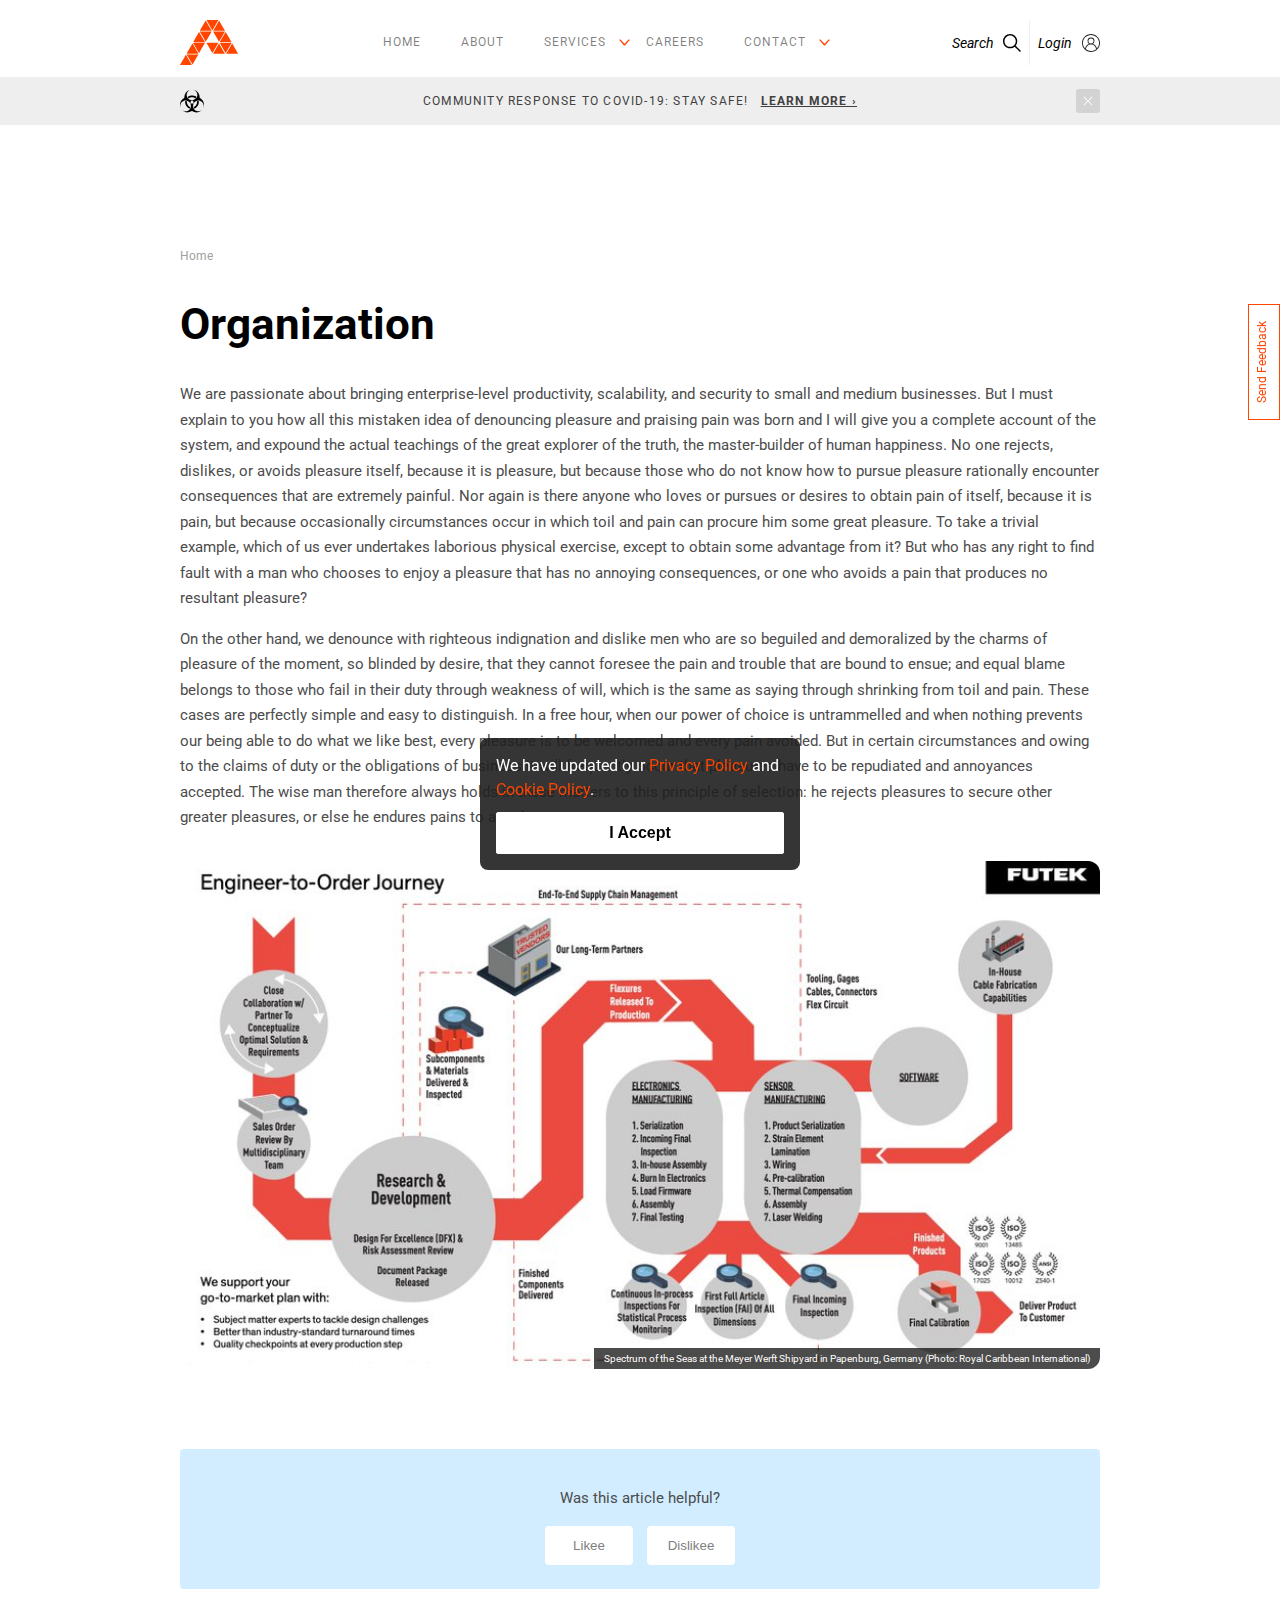
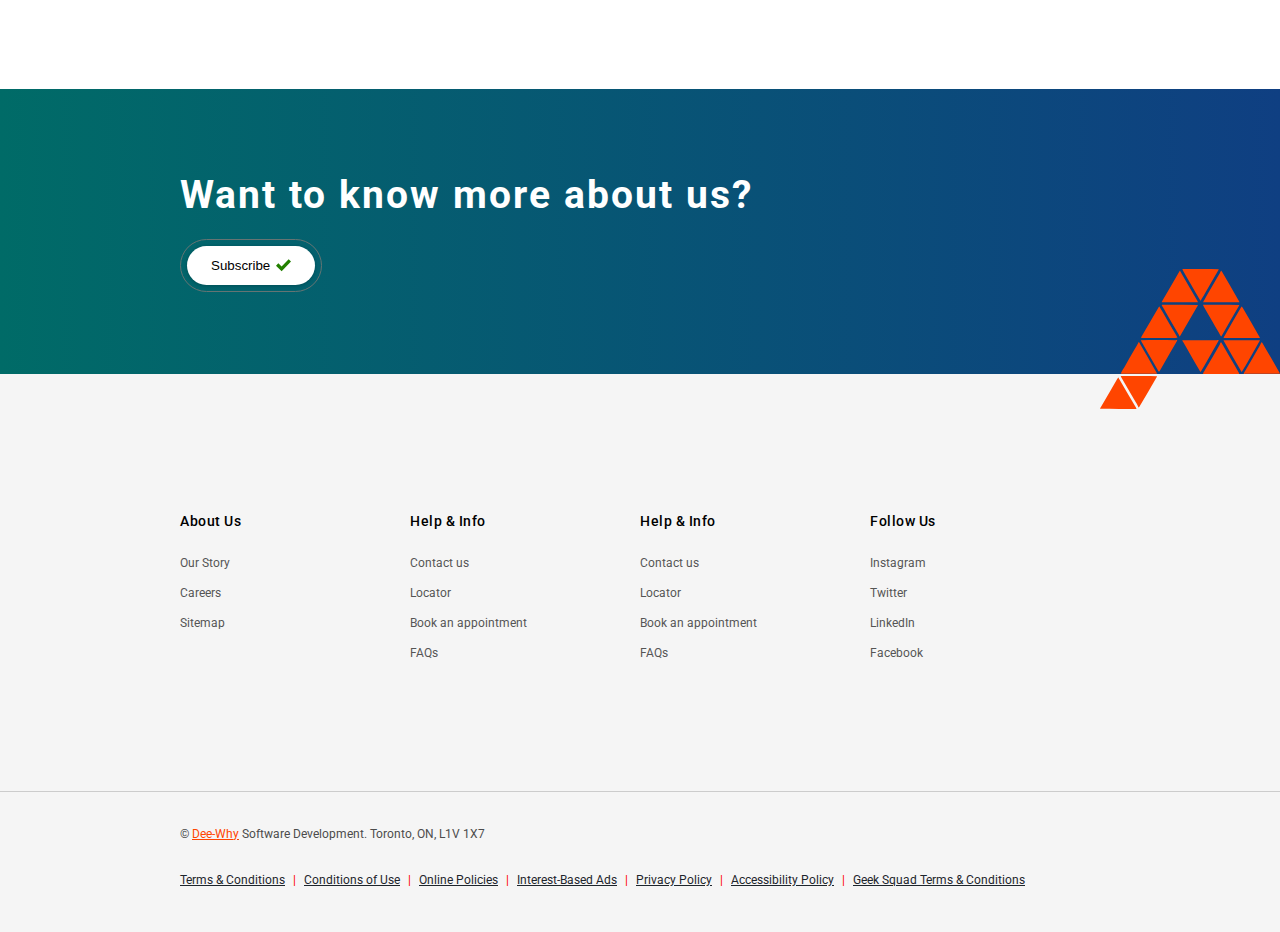
<file: index.html>
<!DOCTYPE html>
<html lang="en">
<head>
    <meta charset="UTF-8">
    <meta http-equiv="X-UA-Compatible" content="IE=edge">
    <meta name="viewport" content="width=device-width, initial-scale=1.0">
    <title>Organization</title>
    <link rel="shortcut icon" href="images/Government_of_Antwerp_83_logo.svg" type="image/x-icon">
    <meta name="description" content="">
    <link rel="stylesheet" href="css/style.css">
    <!-- Google font -->
    <link rel="preconnect" href="https://fonts.googleapis.com">
    <link rel="preconnect" href="https://fonts.gstatic.com" crossorigin>    
    <link href="https://fonts.googleapis.com/css2?family=Inter:wght@100;200;300;400;500;600;700;800;900&family=Roboto:ital,wght@0,100;0,300;0,400;0,500;0,700;0,900;1,100;1,300;1,400;1,500;1,700;1,900&display=swap" rel="stylesheet">
    <!-- Verfication -->
    <meta name="google-site-verification" content="2O12ythSPB7SCNRUYFesoohJhItwIulL-RDXn7bkcNc" />
</head>
<body>
    <!-- Inspiration::
        Best Buy
        Google About Page
        LinkedIn
        Canada Post
        IBM
     -->
    <header>
        <div class="navigation-bar" id="navBar">
            <div class="logo-container">
                <a href="index.html">
                    <img src="images/Government_of_Antwerp_83_logo.svg" alt="Organization - logo" title="Organization - logo" class="logo" width="24" height="24">
                </a>
                <div class="nav-button-container">
                    <button onclick="">
                        <span class="navbar-toggler-icon"></span>
                    </button>
                </div>
            </div>
            <!-- Nav links -->
            <ul class="nav-links_container">
                <li class="nav-link">
                    <a href="#">Home</a>
                </li>
                <li class="nav-link">
                    <a href="">About</a>
                </li>
                <li class="nav-link nav-dropdown">
                    <a href="">Services</a>
                    <div>
                        <ul class="nav-dropdown-content">
                            <li>Personal</li>
                            <li>Business</li>
                            <li>Business</li>
                        </ul>
                    </div>  
                </li>
                <li class="nav-link">
                    <a href="blogs/blog.html">Careers</a>
                </li>
                <li class="nav-link nav-dropdown">
                    <a href="">Contact</a>
                    <ul class="nav-dropdown-content">
                        <li>Meetings</li>
                        <li>Business</li>
                    </ul>
                </li>
            </ul>
            <!-- Search Bar -->
            <div class="searchbar__form-container">
                <form action="" class="d-flex">
                    <div>
                        <select name="" id=""class="searchbar-dropdown">
                            <option value="">All</option>
                            <option value="">In-page</option>
                            <option value="">People</option>
                            <option value="">International</option>
                            <option value="">Location</option>
                        </select>
                    </div>
                    <div class="w-100">
                        <input type="search" class="searchbar" placeholder="Type & hit enter">
                    </div>
                    <div>
                        <button type="submit" class="searchbar-submit">
                            <div>
                                <!-- <svg viewBox="0 0 24 24" width="24px" height="24px" x="0" y="0" preserveAspectRatio="xMinYMin meet" class="artdeco-icon" focusable="false"><path d="M14,12.67L11.13,9.8A5,5,0,1,0,9.8,11.13L12.67,14ZM3.88,7A3.13,3.13,0,1,1,7,10.13,3.13,3.13,0,0,1,3.88,7Z" class="small-icon" style="fill-opacity: 1"></path></svg> -->
                                <svg viewBox="0 0 24 24" preserveAspectRatio="xMidYMid meet" focusable="false" role="none" style="pointer-events: none; display: block; width: 100%; height: 100%;">
                                    <g>
                                        <path d="M15.5 14h-.79l-.28-.27C15.41 12.59 16 11.11 16 9.5 16 5.91 13.09 3 9.5 3S3 5.91 3 9.5 5.91 16 9.5 16c1.61 0 3.09-.59 4.23-1.57l.27.28v.79l5 4.99L20.49 19l-4.99-5zm-6 0C7.01 14 5 11.99 5 9.5S7.01 5 9.5 5 14 7.01 14 9.5 11.99 14 9.5 14z">
                                        </path>
                                    </g>
                                </svg>
                            </div>
                        </button>
                    </div>
                </form>
            </div>
            <!-- Account -->
            <div class="d-flex tools-container">
                <div class="search-icon-container" onclick="toggleSearchBar()">
                    <ul class="switch-text_container">
                        <li>Search</li>
                        <li>Cancel</li>
                    </ul>
                    <!-- <svg xmlns="http://www.w3.org/2000/svg" viewBox="0 0 24 24" class="search-icon" fill="none" onclick="toggleSearchBox">
                        <path d="M9.5 3A6.5 6.5 0 0 1 16 9.5c0 1.61-.59 3.09-1.56 4.23l.27.27h.79l5 5-1.5 1.5-5-5v-.79l-.27-.27A6.516 6.516 0 0 1 9.5 16 6.5 6.5 0 0 1 3 9.5 6.5 6.5 0 0 1 9.5 3m0 2C7 5 5 7 5 9.5S7 14 9.5 14 14 12 14 9.5 12 5 9.5 5z"></path>
                    </svg> -->
                    <svg id="icon-search" viewBox="0 0 24 24" class="search-icon">
                        <path d="m24 22.586-7.118-7.118A9.454 9.454 0 0 0 19 9.5C19 4.262 14.738 0 9.5 0S0 4.262 0 9.5 4.262 19 9.5 19c2.26 0 4.335-.796 5.968-2.118L22.586 24 24 22.586zM2 9.5C2 5.364 5.364 2 9.5 2S17 5.364 17 9.5 13.636 17 9.5 17 2 13.636 2 9.5z"></path>
                    </svg>
                </div>
                <div class="vertical-divider"></div>
                <div class="account-container" onclick="openModal('signin')">
                    <div class="account-icon-container">
                        Login
                        <svg width="18" height="18" viewBox="0 0 30 30" xmlns="http://www.w3.org/2000/svg" class="account-icon">
                            <path d="M15 0c8.284 0 15 6.716 15 15 0 8.284-6.716 15-15 15-8.284 0-15-6.716-15-15C0 6.716 6.716 0 15 0zm0 17.563c-4.5 0-8.19 3.542-8.426 7.985A13.44 13.44 0 0015 28.5c3.187 0 6.116-1.104 8.425-2.95-.235-4.445-3.924-7.988-8.425-7.988zM15 1.5C7.544 1.5 1.5 7.544 1.5 15c0 3.573 1.388 6.822 3.655 9.237a9.924 9.924 0 012.774-5.308 9.962 9.962 0 013.8-2.384 5.78 5.78 0 01-2.51-4.764A5.788 5.788 0 0115 6a5.788 5.788 0 015.781 5.781 5.78 5.78 0 01-2.51 4.764 9.962 9.962 0 013.8 2.384 9.928 9.928 0 012.775 5.307A13.453 13.453 0 0028.5 15c0-7.456-6.044-13.5-13.5-13.5zm0 6.063a4.224 4.224 0 00-4.219 4.218A4.224 4.224 0 0015 16a4.224 4.224 0 004.219-4.219A4.224 4.224 0 0015 7.562z" fill-rule="evenodd" fill-opacity=".87"></path>
                        </svg>
                    </div>
                </div>
            </div>
        </div>
        <div class="coronavirus-danger" id="coronaAlert">
            <div class="header-banner">
                <img src="images/30106.svg" alt="Coronavirus-danger-biohazard" width="24px" height="24px" title="Coronavirus-danger-biohazard">
                <p class="">Community Response to COVID-19: Stay Safe! <a href="announcements/covidoutbreak.html" class="ms-2">Learn More  ›</a></p>
                <div class="corona__close-button" onclick="closeAlert()">
                    <!-- <svg viewBox="0 0 24 24" width="24px" height="24px" x="0" y="0" preserveAspectRatio="xMinYMin meet" class="artdeco-icon" focusable="false">
                        <path d="M13,4.32L9.31,8,13,11.69,11.69,13,8,9.31,4.31,13,3,11.69,6.69,8,3,4.31,4.31,3,8,6.69,11.68,3Z" class="small-icon" style="fill-opacity: 1"></path>
                    </svg> -->
                    <!-- <svg xmlns="http://www.w3.org/2000/svg" viewBox="0 0 12 12" role="img" aria-label="Close Butter Bar Button" focusable="false">
                        <path d="M10.2.3L6 4.6 1.8.3C1.4 0 .7 0 .3.3s-.4 1 0 1.4L4.6 6 .4 10.2c-.4.4-.4 1 0 1.4.4.4 1 .4 1.4 0L6 7.4l4.2 4.2c.4.4 1 .4 1.4 0 .4-.4.4-1 0-1.4L7.4 6l4.2-4.2c.4-.4.4-1 0-1.4-.3-.4-1-.4-1.4-.1"></path>
                    </svg> -->
                    <svg viewBox="0 0 24 24" id="icon-close"><path d="M12 10.9394L5.53033 4.46973L4.46967 5.53039L10.9393 12.0001L4.46967 18.4697L5.53033 19.5304L12 13.0607L18.4697 19.5304L19.5303 18.4697L13.0607 12.0001L19.5303 5.53039L18.4697 4.46973L12 10.9394Z"></path></svg>
                </div>
            </div>
        </div>
    </header>
    <main>
        <div class="g-padding article_container">
            <div class="breadcrumbs">
                <a href="" class="breadcrumbs-link">Home</a>
            </div>
            <div class="slider">
                <div class="home-slider-content">
                    <h1 class="home-slider-title">Organization</h1>
                </div>
            </div>
            <!-- <div class="slider">
                <div class="home-slider-content">
                    <h1 class="home-slider-title">Our IT Experience Ensures Your IT Success</h1>
                    <div class="home-slider-description">
                        <p>We are passionate about bringing enterprise-level productivity, scalability, and security to small and medium businesses.</p>
                    </div>
                    <div class="home-slider-btn-box">
                        <a href="#0" class="btn btn-primary mr-15">About Us</a>
                        <a href="#0" class="btn btn-primary">Our Services</a>
                    </div>
                </div>
            </div> -->
            <div class="article">
                <div>
                    <p>We are passionate about bringing enterprise-level productivity, scalability, and security to small and medium businesses. But I must explain to you how all this mistaken idea of denouncing pleasure and praising pain was born and I will give you a complete account of the system, and expound the actual teachings of the great explorer of the truth, the master-builder of human happiness. No one rejects, dislikes, or avoids pleasure itself, because it is pleasure, but because those who do not know how to pursue pleasure rationally encounter consequences that are extremely painful. Nor again is there anyone who loves or pursues or desires to obtain pain of itself, because it is pain, but because occasionally circumstances occur in which toil and pain can procure him some great pleasure. To take a trivial example, which of us ever undertakes laborious physical exercise, except to obtain some advantage from it? But who has any right to find fault with a man who chooses to enjoy a pleasure that has no annoying consequences, or one who avoids a pain that produces no resultant pleasure?</p>
                    <p>On the other hand, we denounce with righteous indignation and dislike men who are so beguiled and demoralized by the charms of pleasure of the moment, so blinded by desire, that they cannot foresee the pain and trouble that are bound to ensue; and equal blame belongs to those who fail in their duty through weakness of will, which is the same as saying through shrinking from toil and pain. These cases are perfectly simple and easy to distinguish. In a free hour, when our power of choice is untrammelled and when nothing prevents our being able to do what we like best, every pleasure is to be welcomed and every pain avoided. But in certain circumstances and owing to the claims of duty or the obligations of business it will frequently occur that pleasures have to be repudiated and annoyances accepted. The wise man therefore always holds in these matters to this principle of selection: he rejects pleasures to secure other greater pleasures, or else he endures pains to avoid worse pains.</p>
                </div>
                <div class="image-frame">
                    <img src="images/FJqIN0LUUAE51IM.jpg" alt="Organization-astronomy" title="Organization-astronomy" width="100%">
                    <div class="image-caption">Spectrum of the Seas at the Meyer Werft Shipyard in Papenburg, Germany (Photo: Royal Caribbean International) </div>
                </div>
            </div>
            <div class="wth-question">
                <p>Was this article helpful?</p>
                <div>
                    <button>Likee</button>
                    <button>Dislikee</button>
                </div>
            </div>
        </div>

        <div class="socials-aside">

        </div>
        
        <!-- Subscription -->
        <div class="subscribtion-container g-padding">
            <h2>Want to know more about us?</h2>
            <div class="subscribtion-animate subscribed">
                <form action="" class="subscribtion-form">
                    <input type="email" class="subscribtion-input" placeholder="Email address">
                    <button type="submit" class="subscribe-button" title="Subscribe to our Newsletter">
                        Subscribe
                        <img src="images/iconmonstr-check-mark-1.svg" alt="">
                    </button>
                </form>
            </div>
            <img src="images/Government_of_Antwerp_83_logo.svg" alt="Organization-logo"  title="Organization-logo"class="subscribtion-logo">
        </div>
    </main>
    <footer class="">
        <div class="footer-nav g-padding">
            <ul>
                <h4 class="text-bold">About Us</h4>
                <li><a href="">Our Story</a></li>
                <li><a href="">Careers</a></li>
                <li><a href="">Sitemap</a></li>
                <li><a href=""></a></li>
            </ul>
            <ul>
                <h4 class="text-bold">Help & Info</h4>
                <li><a href="">Contact us</a></li>
                <li><a href="">Locator</a></li>
                <li><a href="">Book an appointment</a></li>
                <li><a href="">FAQs</a></li>
            </ul>
            <ul>
                <h4 class="text-bold">Help & Info</h4>
                <li><a href="">Contact us</a></li>
                <li><a href="">Locator</a></li>
                <li><a href="">Book an appointment</a></li>
                <li><a href="">FAQs</a></li>
            </ul>
            <ul>
                <h4 class="text-bold">Follow Us</h4>
                <li><a href="">Instagram</a></li>
                <li><a href="">Twitter</a></li>
                <li><a href="">LinkedIn</a></li>
                <li><a href="">Facebook</a></li>
            </ul>
        </div>
        <div class="secondaryLinkListContainer_2YLUZ g-padding">
            <p class="copyright">© <a href="" class="text-underline">Dee-Why</a> Software Development. Toronto, ON, L1V 1X7</p>
            <ul class="secondaryLinkList_2Ptfc">
                <li class="secondaryLinks_3tf9A">
                    <a href="help/policies-and-terms-and-conditions/terms-and-conditions" target="_self" rel="" data-automation="fs-terms-conditions">Terms &amp; Conditions</a>
                </li>
                <li class="secondaryLinks_3tf9A">
                    <a href="help/policies-and-terms-and-conditions/conditions-of-use" target="_self" rel="" data-automation="fs-conditions-of-use">Conditions of Use</a>
                </li>
                <li class="secondaryLinks_3tf9A">
                    <a href="help/policies-and-terms-and-conditions/online-policies" target="_self" rel="" data-automation="fs-online-policies">Online Policies</a>
                </li>
                <li class="secondaryLinks_3tf9A">
                    <a href="help/policies-and-terms-and-conditions/interest-based-ads" target="_self" rel="" data-automation="fs-interest-based-ads">Interest-Based Ads</a>
                </li>
                <li class="secondaryLinks_3tf9A">
                    <a href="help/policies-and-terms-and-conditions/privacy-policy" target="_self" rel="" data-automation="fs-privacy-policy">Privacy Policy</a>
                </li>
                <li class="secondaryLinks_3tf9A">
                    <a href="help/policies-and-terms-and-conditions/accessibility-policy" target="_self" rel="" data-automation="fs-accessibility-policy">Accessibility Policy</a>
                </li>
                <li class="secondaryLinks_3tf9A">
                    <a href="help/policies-and-terms-and-conditions/geek-squad-terms-and-conditions" target="_self" rel="" data-automation="fs-geek-squad-terms-conditions">Geek Squad Terms &amp; Conditions</a>
                </li>
            </ul>
        </div>
    </footer>
    <div class="hire-authorbox" id="modalWindow">
        <div class="modal display-signin" id="modalCarousel">
            <form action="" method="post" class="signin-form" id="signInForm">
                <div class="close-flag" onclick="closeModal()">
                    <svg viewBox="0 0 24 24" id="icon-close"><path d="M12 10.9394L5.53033 4.46973L4.46967 5.53039L10.9393 12.0001L4.46967 18.4697L5.53033 19.5304L12 13.0607L18.4697 19.5304L19.5303 18.4697L13.0607 12.0001L19.5303 5.53039L18.4697 4.46973L12 10.9394Z"></path></svg>
                </div>
                <div class="modal-content">
                    <h1 class="text-xl">Sign in</h1>
                    <p class="yx-gm">Login to continue... &#128123;</p>
                    <div class="modal-form">
                        <input type="text" name="" placeholder="Username" required autofocus>
                        <input type="password" name="" placeholder="Password" required>
                    </div>
                    <div class="modal-span-box">
                        <span class="link-like forgot-password">Forgot password?</span>
                        <span class="yx-gm">Don't have an account? <span onclick="openModal('signup')" class="link-like">Signup</span></span>
                    </div>
                </div>
                <button type="submit" class="hire-button padding-md">
                    <span>Sign in</span>
                    <svg class="yx-rla icon icon--xs" viewBox="0 0 16 16" aria-hidden="true" fill="none" stroke="currentColor" stroke-linecap="round" stroke-linejoin="round" stroke-width="2" width="16px" height="16px">
                        <line x1="5" y1="2" x2="11" y2="8"></line>
                        <line x1="11" y1="8" x2="5" y2="14"></line>
                    </svg>
                </button>
                <img src="images/Government_of_Antwerp_83_logo.svg" alt="Organization - logo" title="Organization - logo" class="logo" width="24" height="24">
            </form>
            <form action="" method="post" class="signup-form" id="signUpForm">
                <div class="close-flag" onclick="closeModal()">
                    <svg viewBox="0 0 24 24" id="icon-close"><path d="M12 10.9394L5.53033 4.46973L4.46967 5.53039L10.9393 12.0001L4.46967 18.4697L5.53033 19.5304L12 13.0607L18.4697 19.5304L19.5303 18.4697L13.0607 12.0001L19.5303 5.53039L18.4697 4.46973L12 10.9394Z"></path></svg>
                </div>
                <div class="modal-content">
                    <h1 class="text-xl">Sign Up</h1>
                    <p class="yx-gm">Create an account with us... &#128123;</p>
                    <div class="modal-form">
                        <input type="text" name="FName" id="FName" placeholder="FullName" required autofocus>
                        <input type="email" name="Email" id="Remail" placeholder="Email Address" required>
                        <input type="password" name="PWordA" id="PWordA" placeholder="Password" required>
                        <input type="password" name="PWordB" id="PWordB" placeholder="Password" required>
                    </div>
                    <div class="modal-span-box">
                        <!-- <a href="" class="forgot-password">Forgot password?</a> -->
                        <span class="yx-gm">Already have an account? <span onclick="openModal('signin')" class="link-like">SignIn</span></span>
                    </div>
                </div>
                <button type="submit" class="hire-button padding-md">
                    <span>Sign Up Now</span>
                    <svg class="yx-rla icon icon--xs" viewBox="0 0 16 16" aria-hidden="true" fill="none" stroke="currentColor" stroke-linecap="round" stroke-linejoin="round" stroke-width="2" width="16px" height="16px">
                        <line x1="5" y1="2" x2="11" y2="8"></line>
                        <line x1="11" y1="8" x2="5" y2="14"></line>
                    </svg>
                </button>
                <img src="images/Government_of_Antwerp_83_logo.svg" alt="Organization - logo" title="Organization - logo" class="logo" width="24" height="24">
            </form>
        </div>
    </div>
    <div class="send-feedback-box">
        <span>Send Feedback</span>
    </div>
    <div class="cookie-basket">
        <div class="cookie-content">
            <p>
                We have updated our <a id="privacy-policy-banner-privacy-link" href="terms.html#privacy">Privacy Policy</a> and <a id="privacy-policy-banner-cookie-policy-link" href="terms.html#cookiepolicy">Cookie Policy</a>.
            </p>
            <button class="cookie-accept">
                I Accept
            </button>
        </div>
    </div>
    <script src="js/script.js"></script>
    
</body>
</html>
</file>
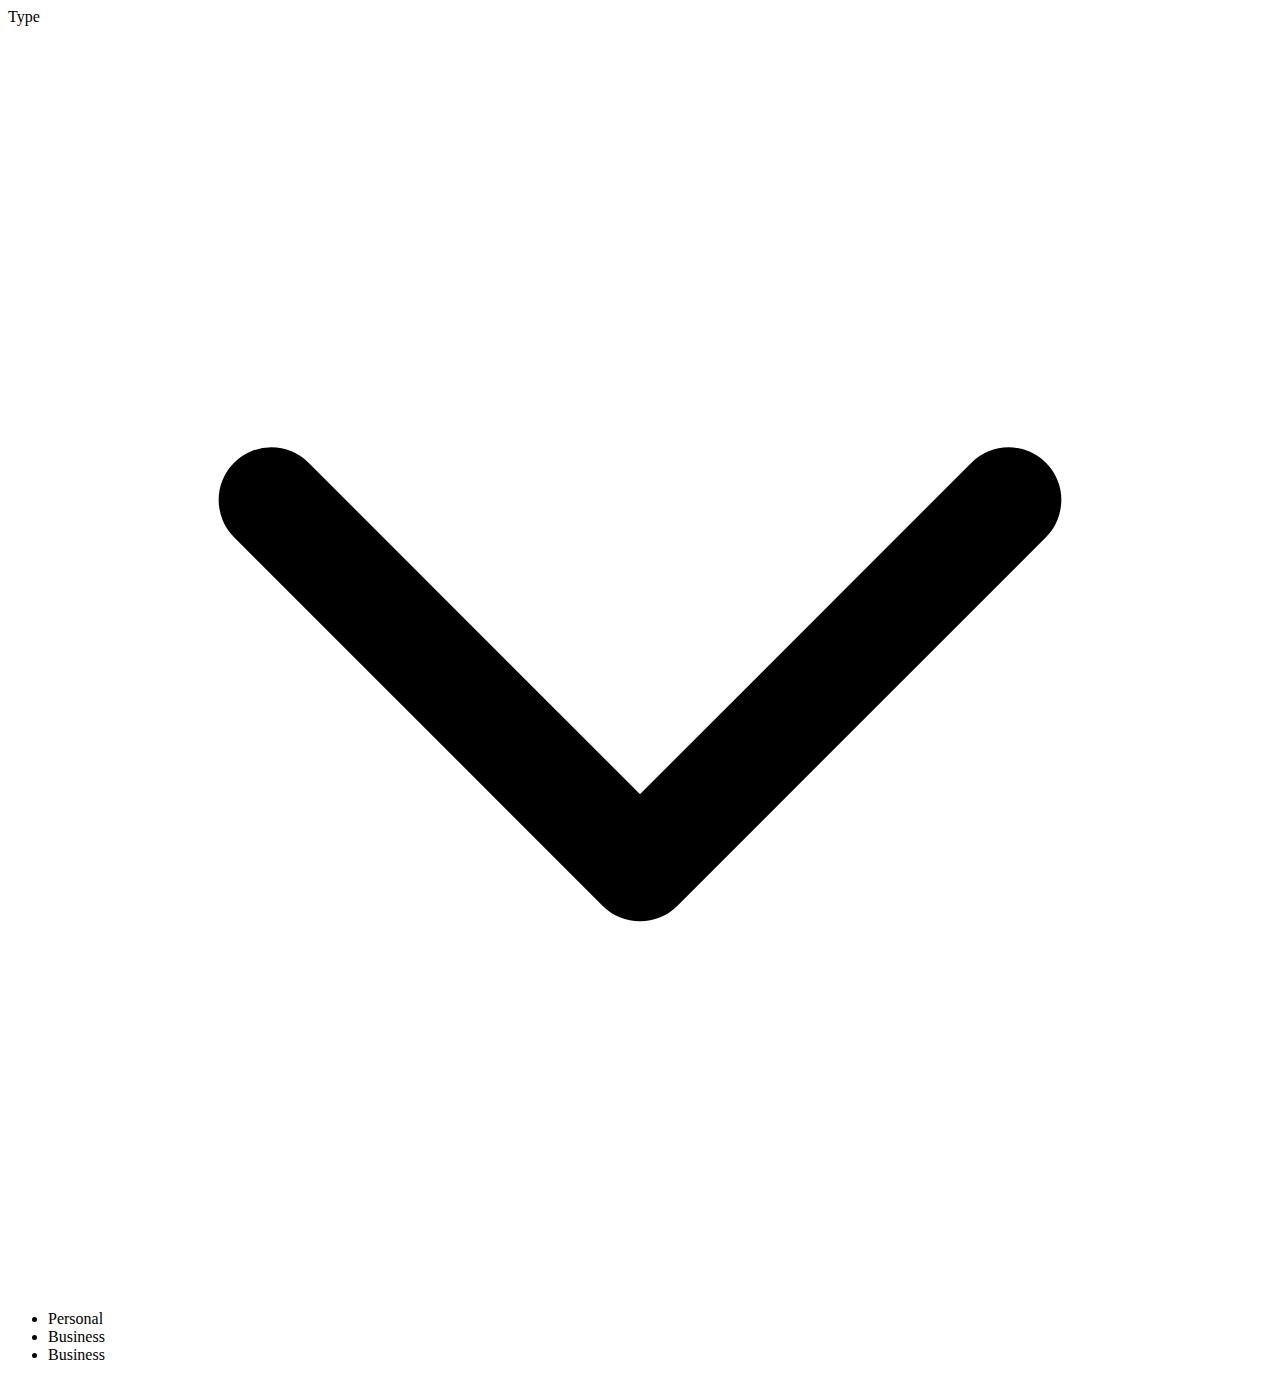
<file: garbage.html>
<!DOCTYPE html>
<html lang="en">
<head>
    <meta charset="UTF-8">
    <meta http-equiv="X-UA-Compatible" content="IE=edge">
    <meta name="viewport" content="width=device-width, initial-scale=1.0">
    <title>Garbage</title>
</head>
<body>
    <div class="searchbar-dropdown">
        <span href="#">Type</span>
        <svg fill="none" stroke-linecap="round" stroke-linejoin="round" stroke-width="2" viewBox="0 0 24 24" stroke="currentColor" class="">
            <g transform="rotate(90 12 12)"><path d="M9 5l7 7-7 7"></path></g>
        </svg>
        <ul class="nav-dropdown-content">
            <li>Personal</li>
            <li>Business</li>
            <li>Business</li>
        </ul>
    </div>
</body>
</html>
</file>
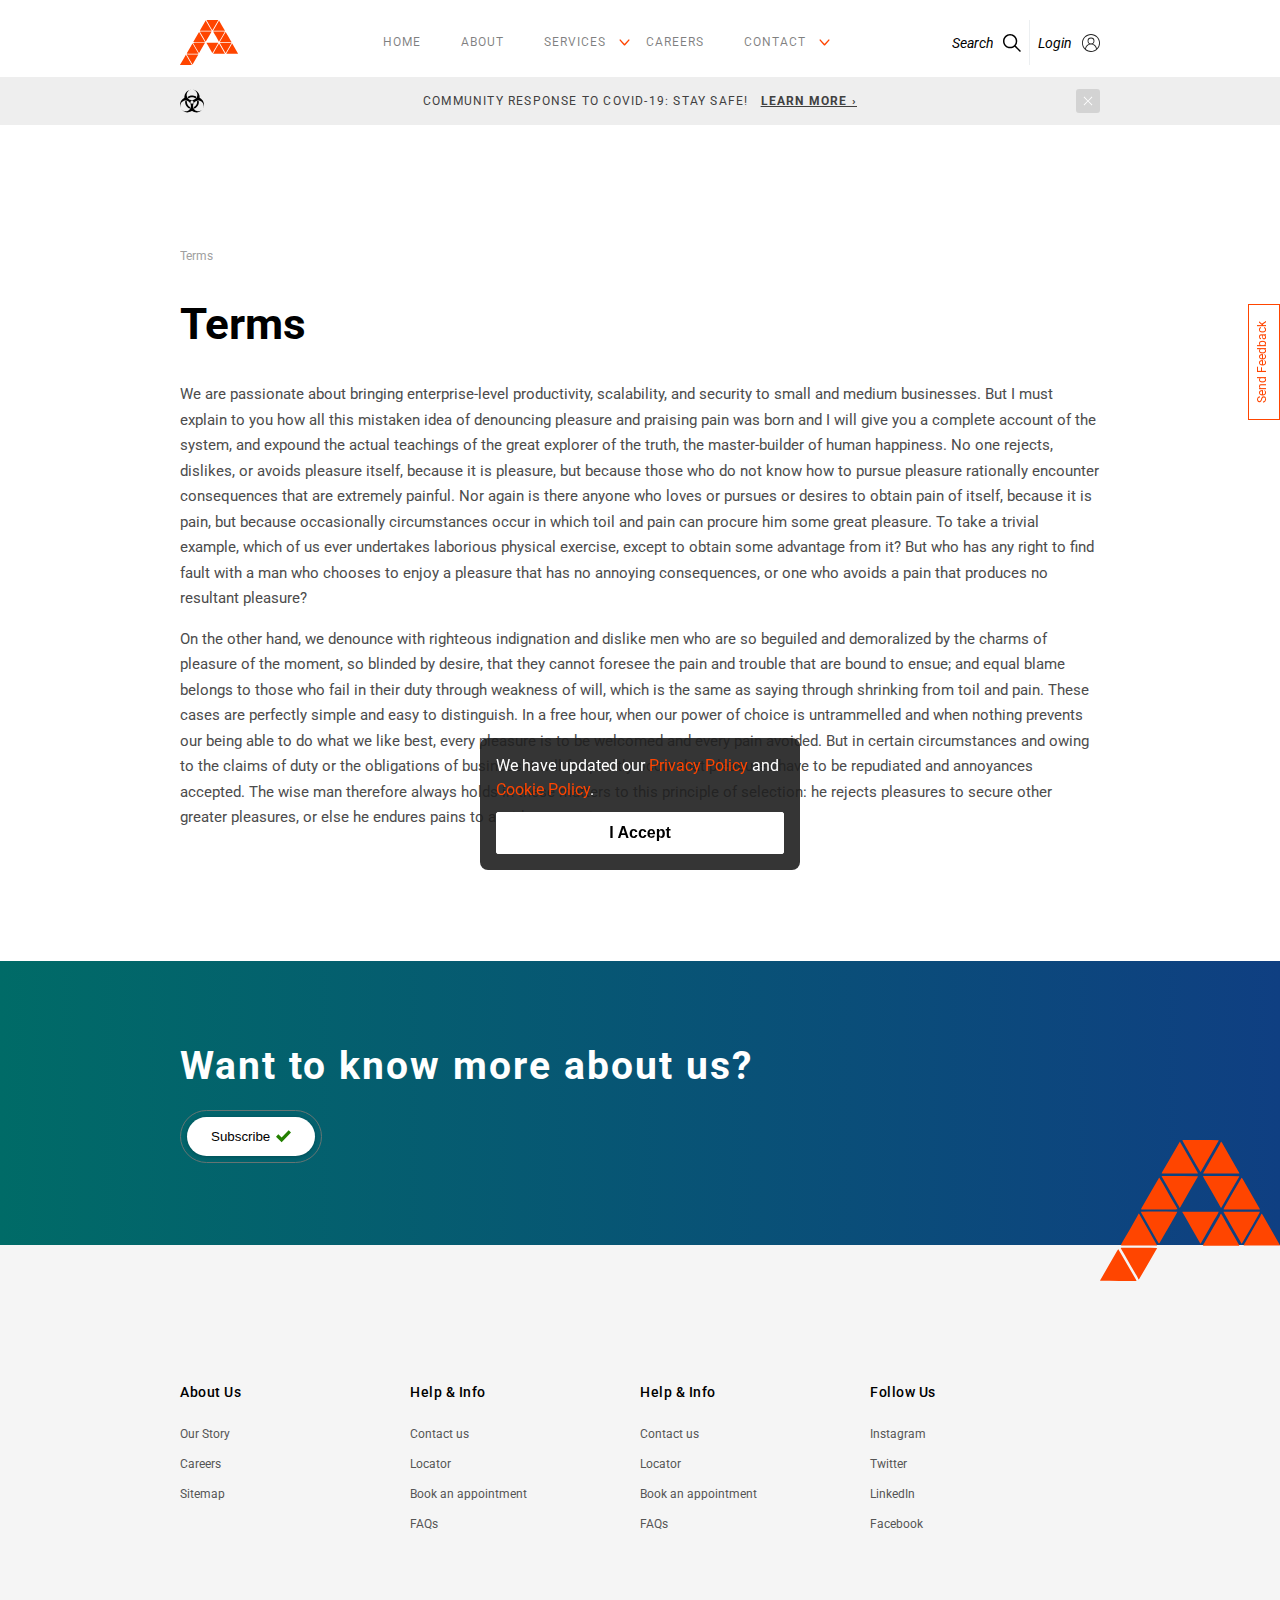
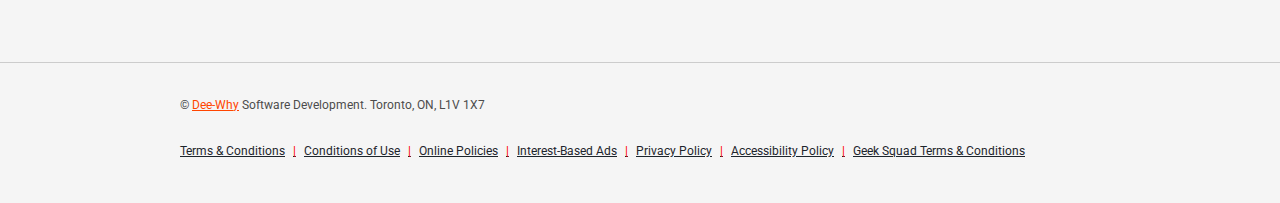
<file: terms.html>
<!DOCTYPE html>
<html lang="en">
<head>
    <meta charset="UTF-8">
    <meta http-equiv="X-UA-Compatible" content="IE=edge">
    <meta name="viewport" content="width=device-width, initial-scale=1.0">
    <title>Organization</title>
    <link rel="shortcut icon" href="images/Government_of_Antwerp_83_logo.svg" type="image/x-icon">
    <meta name="description" content="">
    <link rel="stylesheet" href="css/style.css">
    <!-- Google font -->
    <link rel="preconnect" href="https://fonts.googleapis.com">
    <link rel="preconnect" href="https://fonts.gstatic.com" crossorigin>    
    <link href="https://fonts.googleapis.com/css2?family=Inter:wght@100;200;300;400;500;600;700;800;900&family=Roboto:ital,wght@0,100;0,300;0,400;0,500;0,700;0,900;1,100;1,300;1,400;1,500;1,700;1,900&display=swap" rel="stylesheet">
    <!-- Verfication -->
    <meta name="google-site-verification" content="2O12ythSPB7SCNRUYFesoohJhItwIulL-RDXn7bkcNc" />
</head>
<body>
    <!-- Inspiration::
        Best Buy
        Google About Page
        LinkedIn
        Canada Post
        IBM
     -->
    <header>
        <div class="navigation-bar" id="navBar">
            <div class="logo-container">
                <a href="index.html">
                    <img src="images/Government_of_Antwerp_83_logo.svg" alt="Organization - logo" title="Organization - logo" class="logo" width="24" height="24">
                </a>
                <div class="nav-button-container">
                    <button onclick="">
                        <span class="navbar-toggler-icon"></span>
                    </button>
                </div>
            </div>
            <!-- Nav links -->
            <ul class="nav-links_container">
                <li class="nav-link">
                    <a href="#">Home</a>
                </li>
                <li class="nav-link">
                    <a href="">About</a>
                </li>
                <li class="nav-link nav-dropdown">
                    <a href="">Services</a>
                    <div>
                        <ul class="nav-dropdown-content">
                            <li>Personal</li>
                            <li>Business</li>
                            <li>Business</li>
                        </ul>
                    </div>  
                </li>
                <li class="nav-link">
                    <a href="blogs/blog.html">Careers</a>
                </li>
                <li class="nav-link nav-dropdown">
                    <a href="">Contact</a>
                    <ul class="nav-dropdown-content">
                        <li>Meetings</li>
                        <li>Business</li>
                    </ul>
                </li>
            </ul>
            <!-- Search Bar -->
            <div class="searchbar__form-container">
                <form action="" class="d-flex">
                    <div>
                        <select name="" id=""class="searchbar-dropdown">
                            <option value="">All</option>
                            <option value="">In-page</option>
                            <option value="">People</option>
                            <option value="">International</option>
                            <option value="">Location</option>
                        </select>
                    </div>
                    <div class="w-100">
                        <input type="search" class="searchbar" placeholder="Type & hit enter">
                    </div>
                    <div>
                        <button type="submit" class="searchbar-submit">
                            <div>
                                <!-- <svg viewBox="0 0 24 24" width="24px" height="24px" x="0" y="0" preserveAspectRatio="xMinYMin meet" class="artdeco-icon" focusable="false"><path d="M14,12.67L11.13,9.8A5,5,0,1,0,9.8,11.13L12.67,14ZM3.88,7A3.13,3.13,0,1,1,7,10.13,3.13,3.13,0,0,1,3.88,7Z" class="small-icon" style="fill-opacity: 1"></path></svg> -->
                                <svg viewBox="0 0 24 24" preserveAspectRatio="xMidYMid meet" focusable="false" role="none" style="pointer-events: none; display: block; width: 100%; height: 100%;">
                                    <g>
                                        <path d="M15.5 14h-.79l-.28-.27C15.41 12.59 16 11.11 16 9.5 16 5.91 13.09 3 9.5 3S3 5.91 3 9.5 5.91 16 9.5 16c1.61 0 3.09-.59 4.23-1.57l.27.28v.79l5 4.99L20.49 19l-4.99-5zm-6 0C7.01 14 5 11.99 5 9.5S7.01 5 9.5 5 14 7.01 14 9.5 11.99 14 9.5 14z">
                                        </path>
                                    </g>
                                </svg>
                            </div>
                        </button>
                    </div>
                </form>
            </div>
            <!-- Account -->
            <div class="d-flex tools-container">
                <div class="search-icon-container" onclick="toggleSearchBar()">
                    <ul class="switch-text_container">
                        <li>Search</li>
                        <li>Cancel</li>
                    </ul>
                    <!-- <svg xmlns="http://www.w3.org/2000/svg" viewBox="0 0 24 24" class="search-icon" fill="none" onclick="toggleSearchBox">
                        <path d="M9.5 3A6.5 6.5 0 0 1 16 9.5c0 1.61-.59 3.09-1.56 4.23l.27.27h.79l5 5-1.5 1.5-5-5v-.79l-.27-.27A6.516 6.516 0 0 1 9.5 16 6.5 6.5 0 0 1 3 9.5 6.5 6.5 0 0 1 9.5 3m0 2C7 5 5 7 5 9.5S7 14 9.5 14 14 12 14 9.5 12 5 9.5 5z"></path>
                    </svg> -->
                    <svg id="icon-search" viewBox="0 0 24 24" class="search-icon">
                        <path d="m24 22.586-7.118-7.118A9.454 9.454 0 0 0 19 9.5C19 4.262 14.738 0 9.5 0S0 4.262 0 9.5 4.262 19 9.5 19c2.26 0 4.335-.796 5.968-2.118L22.586 24 24 22.586zM2 9.5C2 5.364 5.364 2 9.5 2S17 5.364 17 9.5 13.636 17 9.5 17 2 13.636 2 9.5z"></path>
                    </svg>
                </div>
                <div class="vertical-divider"></div>
                <div class="account-container" onclick="openModal('signin')">
                    <div class="account-icon-container">
                        Login
                        <svg width="18" height="18" viewBox="0 0 30 30" xmlns="http://www.w3.org/2000/svg" class="account-icon">
                            <path d="M15 0c8.284 0 15 6.716 15 15 0 8.284-6.716 15-15 15-8.284 0-15-6.716-15-15C0 6.716 6.716 0 15 0zm0 17.563c-4.5 0-8.19 3.542-8.426 7.985A13.44 13.44 0 0015 28.5c3.187 0 6.116-1.104 8.425-2.95-.235-4.445-3.924-7.988-8.425-7.988zM15 1.5C7.544 1.5 1.5 7.544 1.5 15c0 3.573 1.388 6.822 3.655 9.237a9.924 9.924 0 012.774-5.308 9.962 9.962 0 013.8-2.384 5.78 5.78 0 01-2.51-4.764A5.788 5.788 0 0115 6a5.788 5.788 0 015.781 5.781 5.78 5.78 0 01-2.51 4.764 9.962 9.962 0 013.8 2.384 9.928 9.928 0 012.775 5.307A13.453 13.453 0 0028.5 15c0-7.456-6.044-13.5-13.5-13.5zm0 6.063a4.224 4.224 0 00-4.219 4.218A4.224 4.224 0 0015 16a4.224 4.224 0 004.219-4.219A4.224 4.224 0 0015 7.562z" fill-rule="evenodd" fill-opacity=".87"></path>
                        </svg>
                    </div>
                </div>
            </div>
        </div>
        <div class="coronavirus-danger" id="coronaAlert">
            <div class="header-banner">
                <img src="images/30106.svg" alt="Coronavirus-danger-biohazard" width="24px" height="24px" title="Coronavirus-danger-biohazard">
                <p class="">Community Response to COVID-19: Stay Safe! <a href="announcements/covidoutbreak.html" class="ms-2">Learn More  ›</a></p>
                <div class="corona__close-button" onclick="closeAlert()">
                    <!-- <svg viewBox="0 0 24 24" width="24px" height="24px" x="0" y="0" preserveAspectRatio="xMinYMin meet" class="artdeco-icon" focusable="false">
                        <path d="M13,4.32L9.31,8,13,11.69,11.69,13,8,9.31,4.31,13,3,11.69,6.69,8,3,4.31,4.31,3,8,6.69,11.68,3Z" class="small-icon" style="fill-opacity: 1"></path>
                    </svg> -->
                    <!-- <svg xmlns="http://www.w3.org/2000/svg" viewBox="0 0 12 12" role="img" aria-label="Close Butter Bar Button" focusable="false">
                        <path d="M10.2.3L6 4.6 1.8.3C1.4 0 .7 0 .3.3s-.4 1 0 1.4L4.6 6 .4 10.2c-.4.4-.4 1 0 1.4.4.4 1 .4 1.4 0L6 7.4l4.2 4.2c.4.4 1 .4 1.4 0 .4-.4.4-1 0-1.4L7.4 6l4.2-4.2c.4-.4.4-1 0-1.4-.3-.4-1-.4-1.4-.1"></path>
                    </svg> -->
                    <svg viewBox="0 0 24 24" id="icon-close"><path d="M12 10.9394L5.53033 4.46973L4.46967 5.53039L10.9393 12.0001L4.46967 18.4697L5.53033 19.5304L12 13.0607L18.4697 19.5304L19.5303 18.4697L13.0607 12.0001L19.5303 5.53039L18.4697 4.46973L12 10.9394Z"></path></svg>
                </div>
            </div>
        </div>
    </header>
    <main>
        <div class="g-padding article_container">
            <div class="breadcrumbs">
                <a href="" class="breadcrumbs-link">Terms</a>
            </div>
            <div class="slider">
                <div class="home-slider-content">
                    <h1 class="home-slider-title">Terms</h1>
                </div>
            </div>
            <div class="article">
                <div>
                    <p>We are passionate about bringing enterprise-level productivity, scalability, and security to small and medium businesses. But I must explain to you how all this mistaken idea of denouncing pleasure and praising pain was born and I will give you a complete account of the system, and expound the actual teachings of the great explorer of the truth, the master-builder of human happiness. No one rejects, dislikes, or avoids pleasure itself, because it is pleasure, but because those who do not know how to pursue pleasure rationally encounter consequences that are extremely painful. Nor again is there anyone who loves or pursues or desires to obtain pain of itself, because it is pain, but because occasionally circumstances occur in which toil and pain can procure him some great pleasure. To take a trivial example, which of us ever undertakes laborious physical exercise, except to obtain some advantage from it? But who has any right to find fault with a man who chooses to enjoy a pleasure that has no annoying consequences, or one who avoids a pain that produces no resultant pleasure?</p>
                    <p>On the other hand, we denounce with righteous indignation and dislike men who are so beguiled and demoralized by the charms of pleasure of the moment, so blinded by desire, that they cannot foresee the pain and trouble that are bound to ensue; and equal blame belongs to those who fail in their duty through weakness of will, which is the same as saying through shrinking from toil and pain. These cases are perfectly simple and easy to distinguish. In a free hour, when our power of choice is untrammelled and when nothing prevents our being able to do what we like best, every pleasure is to be welcomed and every pain avoided. But in certain circumstances and owing to the claims of duty or the obligations of business it will frequently occur that pleasures have to be repudiated and annoyances accepted. The wise man therefore always holds in these matters to this principle of selection: he rejects pleasures to secure other greater pleasures, or else he endures pains to avoid worse pains.</p>
                </div>
            </div>
        </div>

        <div class="socials-aside">

        </div>
        
        <!-- Subscription -->
        <div class="subscribtion-container g-padding">
            <h2>Want to know more about us?</h2>
            <div class="subscribtion-animate subscribed">
                <form action="" class="subscribtion-form">
                    <input type="email" class="subscribtion-input" placeholder="Email address">
                    <button type="submit" class="subscribe-button" title="Subscribe to our Newsletter">
                        Subscribe
                        <img src="images/iconmonstr-check-mark-1.svg" alt="">
                    </button>
                </form>
            </div>
            <img src="images/Government_of_Antwerp_83_logo.svg" alt="Organization-logo"  title="Organization-logo"class="subscribtion-logo">
        </div>
    </main>
    <footer class="">
        <div class="footer-nav g-padding">
            <ul>
                <h4 class="text-bold">About Us</h4>
                <li><a href="">Our Story</a></li>
                <li><a href="">Careers</a></li>
                <li><a href="">Sitemap</a></li>
                <li><a href=""></a></li>
            </ul>
            <ul>
                <h4 class="text-bold">Help & Info</h4>
                <li><a href="">Contact us</a></li>
                <li><a href="">Locator</a></li>
                <li><a href="">Book an appointment</a></li>
                <li><a href="">FAQs</a></li>
            </ul>
            <ul>
                <h4 class="text-bold">Help & Info</h4>
                <li><a href="">Contact us</a></li>
                <li><a href="">Locator</a></li>
                <li><a href="">Book an appointment</a></li>
                <li><a href="">FAQs</a></li>
            </ul>
            <ul>
                <h4 class="text-bold">Follow Us</h4>
                <li><a href="">Instagram</a></li>
                <li><a href="">Twitter</a></li>
                <li><a href="">LinkedIn</a></li>
                <li><a href="">Facebook</a></li>
            </ul>
        </div>
        <div class="secondaryLinkListContainer_2YLUZ g-padding">
            <p class="copyright">© <a href="" class="text-underline">Dee-Why</a> Software Development. Toronto, ON, L1V 1X7</p>
            <ul class="secondaryLinkList_2Ptfc">
                <li class="secondaryLinks_3tf9A">
                    <a href="help/policies-and-terms-and-conditions/terms-and-conditions" target="_self" rel="" data-automation="fs-terms-conditions">Terms &amp; Conditions</a>
                </li>
                <li class="secondaryLinks_3tf9A">
                    <a href="help/policies-and-terms-and-conditions/conditions-of-use" target="_self" rel="" data-automation="fs-conditions-of-use">Conditions of Use</a>
                </li>
                <li class="secondaryLinks_3tf9A">
                    <a href="help/policies-and-terms-and-conditions/online-policies" target="_self" rel="" data-automation="fs-online-policies">Online Policies</a>
                </li>
                <li class="secondaryLinks_3tf9A">
                    <a href="help/policies-and-terms-and-conditions/interest-based-ads" target="_self" rel="" data-automation="fs-interest-based-ads">Interest-Based Ads</a>
                </li>
                <li class="secondaryLinks_3tf9A">
                    <a href="help/policies-and-terms-and-conditions/privacy-policy" target="_self" rel="" data-automation="fs-privacy-policy">Privacy Policy</a>
                </li>
                <li class="secondaryLinks_3tf9A">
                    <a href="help/policies-and-terms-and-conditions/accessibility-policy" target="_self" rel="" data-automation="fs-accessibility-policy">Accessibility Policy</a>
                </li>
                <li class="secondaryLinks_3tf9A">
                    <a href="help/policies-and-terms-and-conditions/geek-squad-terms-and-conditions" target="_self" rel="" data-automation="fs-geek-squad-terms-conditions">Geek Squad Terms &amp; Conditions</a>
                </li>
            </ul>
        </div>
    </footer>
    <div class="hire-authorbox" id="modalWindow">
        <div class="modal display-signin" id="modalCarousel">
            <form action="" method="post" class="signin-form" id="signInForm">
                <div class="close-flag" onclick="closeModal()">
                    <svg viewBox="0 0 24 24" id="icon-close"><path d="M12 10.9394L5.53033 4.46973L4.46967 5.53039L10.9393 12.0001L4.46967 18.4697L5.53033 19.5304L12 13.0607L18.4697 19.5304L19.5303 18.4697L13.0607 12.0001L19.5303 5.53039L18.4697 4.46973L12 10.9394Z"></path></svg>
                </div>
                <div class="modal-content">
                    <h1 class="text-xl">Sign in</h1>
                    <p class="yx-gm">Login to continue... &#128123;</p>
                    <div class="modal-form">
                        <input type="text" name="" placeholder="Username" required autofocus>
                        <input type="password" name="" placeholder="Password" required>
                    </div>
                    <div class="modal-span-box">
                        <span class="link-like forgot-password">Forgot password?</span>
                        <span class="yx-gm">Don't have an account? <span onclick="openModal('signup')" class="link-like">Signup</span></span>
                    </div>
                </div>
                <button type="submit" class="hire-button padding-md">
                    <span>Sign in</span>
                    <svg class="yx-rla icon icon--xs" viewBox="0 0 16 16" aria-hidden="true" fill="none" stroke="currentColor" stroke-linecap="round" stroke-linejoin="round" stroke-width="2" width="16px" height="16px">
                        <line x1="5" y1="2" x2="11" y2="8"></line>
                        <line x1="11" y1="8" x2="5" y2="14"></line>
                    </svg>
                </button>
                <img src="images/Government_of_Antwerp_83_logo.svg" alt="Organization - logo" title="Organization - logo" class="logo" width="24" height="24">
            </form>
            <form action="" method="post" class="signup-form" id="signUpForm">
                <div class="close-flag" onclick="closeModal()">
                    <svg viewBox="0 0 24 24" id="icon-close"><path d="M12 10.9394L5.53033 4.46973L4.46967 5.53039L10.9393 12.0001L4.46967 18.4697L5.53033 19.5304L12 13.0607L18.4697 19.5304L19.5303 18.4697L13.0607 12.0001L19.5303 5.53039L18.4697 4.46973L12 10.9394Z"></path></svg>
                </div>
                <div class="modal-content">
                    <h1 class="text-xl">Sign Up</h1>
                    <p class="yx-gm">Create an account with us... &#128123;</p>
                    <div class="modal-form">
                        <input type="text" name="FName" id="FName" placeholder="FullName" required autofocus>
                        <input type="email" name="Email" id="Remail" placeholder="Email Address" required>
                        <input type="password" name="PWordA" id="PWordA" placeholder="Password" required>
                        <input type="password" name="PWordB" id="PWordB" placeholder="Password" required>
                    </div>
                    <div class="modal-span-box">
                        <!-- <a href="" class="forgot-password">Forgot password?</a> -->
                        <span class="yx-gm">Already have an account? <span onclick="openModal('signin')" class="link-like">SignIn</span></span>
                    </div>
                </div>
                <button type="submit" class="hire-button padding-md">
                    <span>Sign Up Now</span>
                    <svg class="yx-rla icon icon--xs" viewBox="0 0 16 16" aria-hidden="true" fill="none" stroke="currentColor" stroke-linecap="round" stroke-linejoin="round" stroke-width="2" width="16px" height="16px">
                        <line x1="5" y1="2" x2="11" y2="8"></line>
                        <line x1="11" y1="8" x2="5" y2="14"></line>
                    </svg>
                </button>
                <img src="images/Government_of_Antwerp_83_logo.svg" alt="Organization - logo" title="Organization - logo" class="logo" width="24" height="24">
            </form>
        </div>
    </div>
    <div class="send-feedback-box">
        <span>Send Feedback</span>
    </div>
    <div class="cookie-basket">
        <div class="cookie-content">
            <p>
                We have updated our <a id="privacy-policy-banner-privacy-link" href="terms.html#privacy" target="_blank">Privacy Policy</a> and <a id="privacy-policy-banner-cookie-policy-link" href="terms.html#cookiepolicy" target="_blank">Cookie Policy</a>.
            </p>
            <button class="cookie-accept">
                I Accept
            </button>
        </div>
    </div>
    <script src="js/script.js"></script>
    
</body>
</html>
</file>
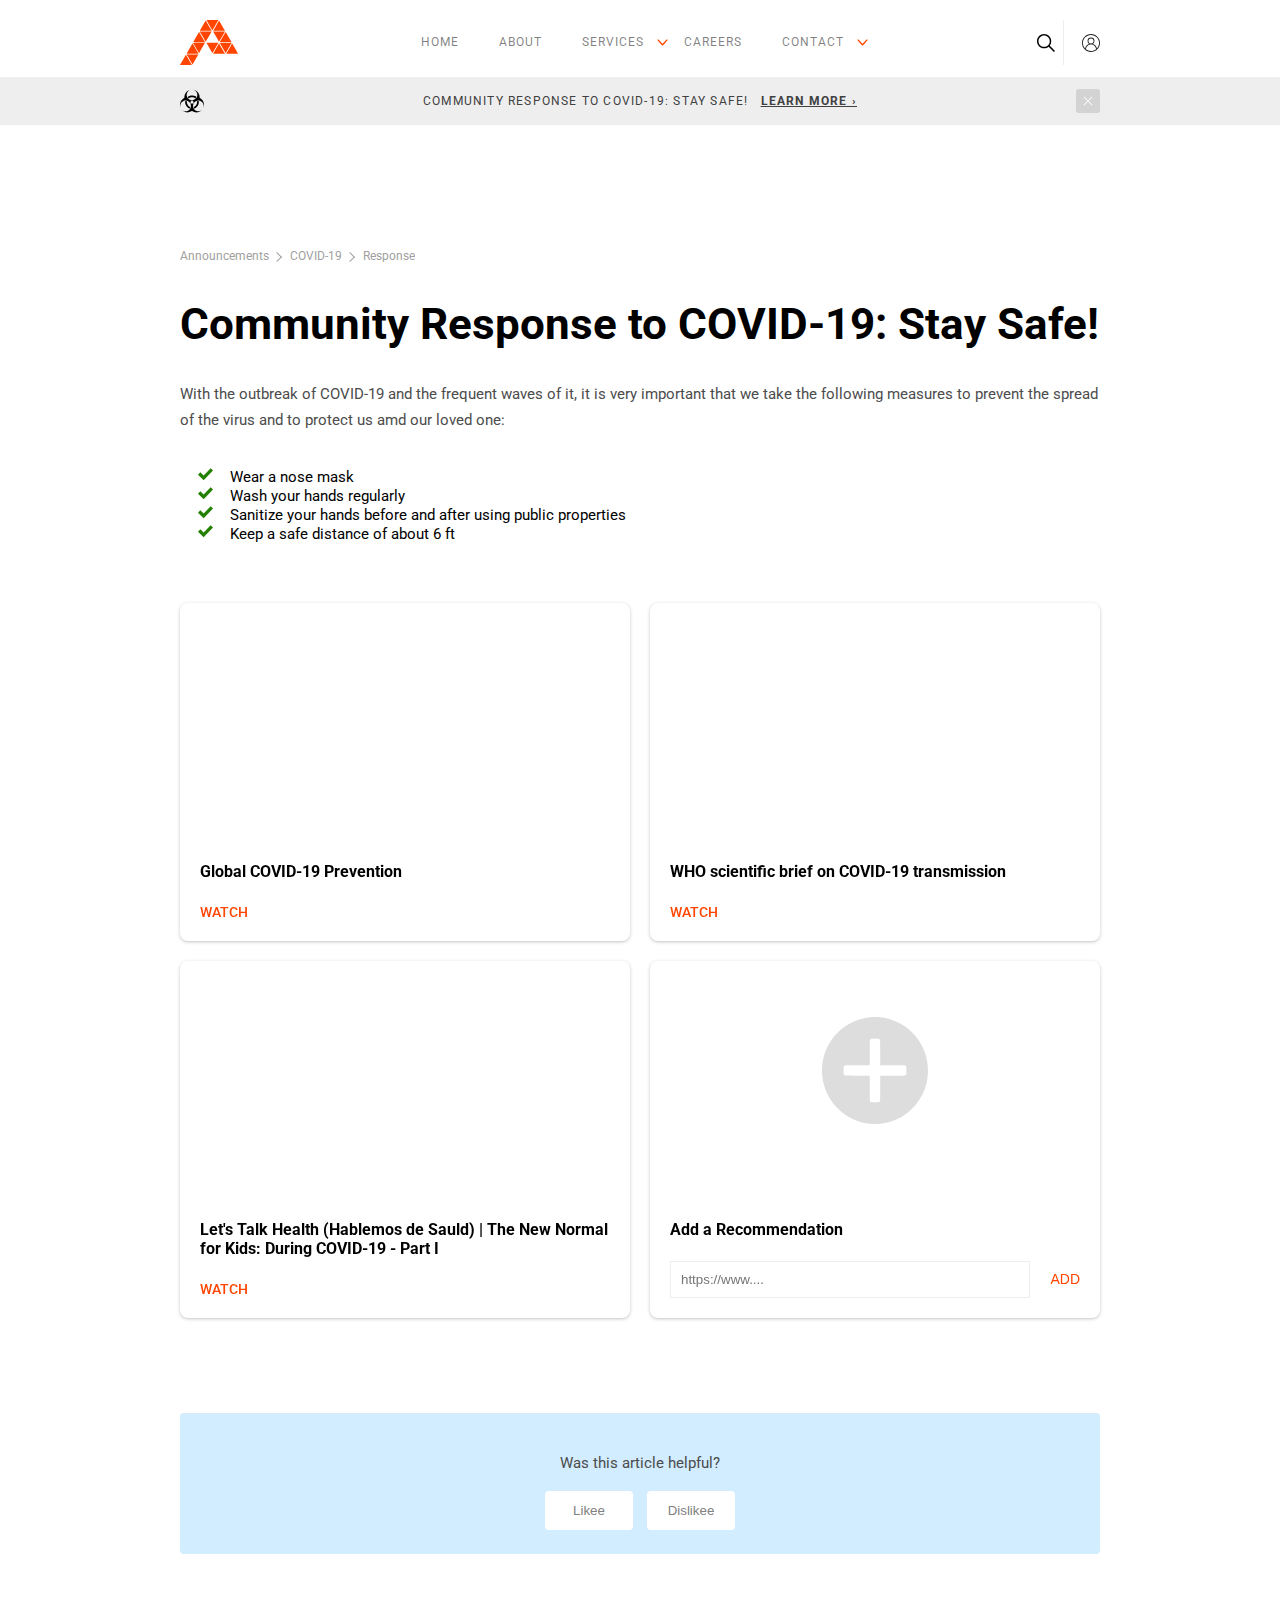
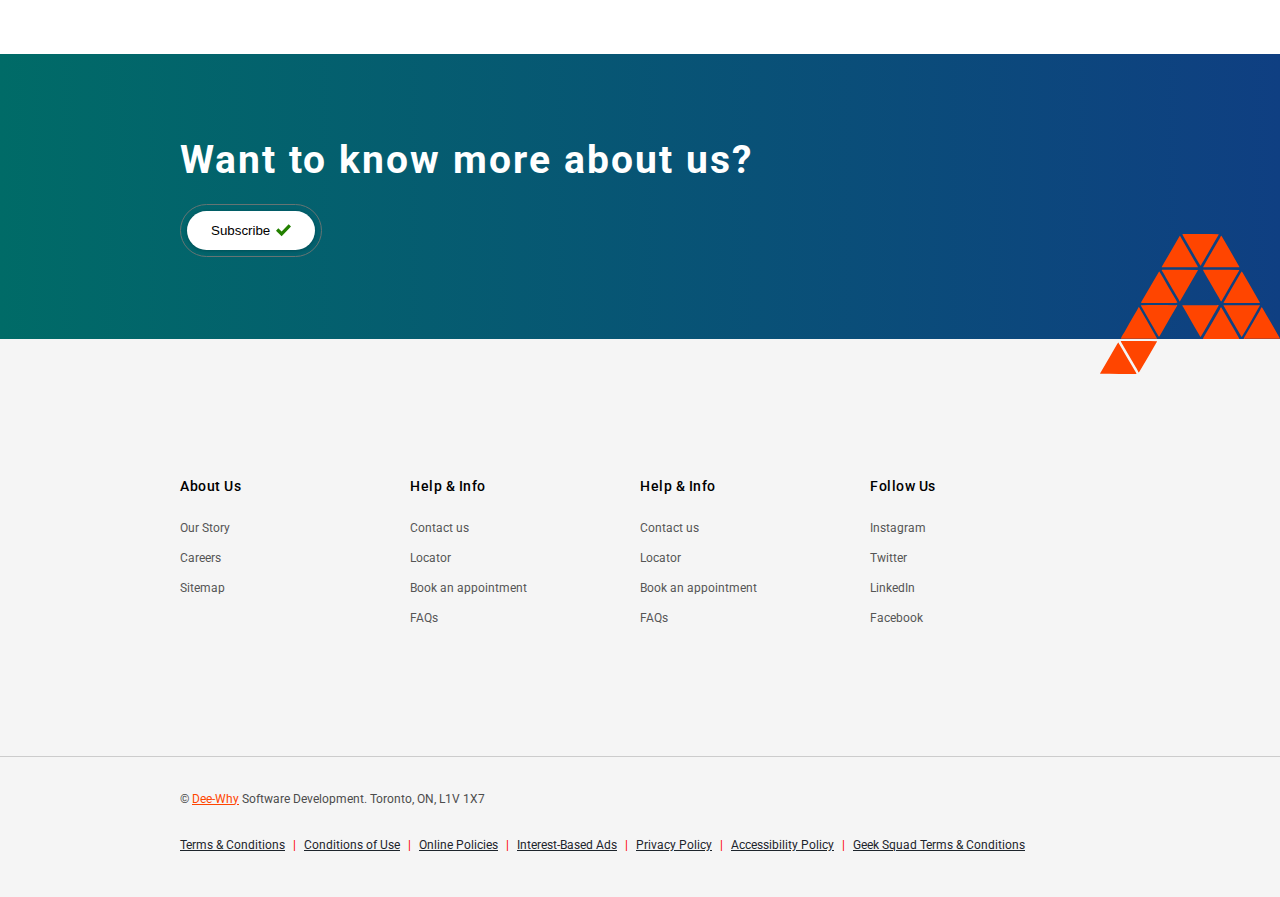
<file: announcements/covidoutbreak.html>
<!DOCTYPE html>
<html lang="en">
<head>
    <meta charset="UTF-8">
    <meta http-equiv="X-UA-Compatible" content="IE=edge">
    <meta name="viewport" content="width=device-width, initial-scale=1.0">
    <title>Community Response to COVID-19: Stay Safe - Organization</title>
    <link rel="shortcut icon" href="../images/Government_of_Antwerp_83_logo.svg" type="image/x-icon">
    <link rel="stylesheet" href="../css/style.css">
    <!-- Google font -->
    <link rel="preconnect" href="https://fonts.googleapis.com">
    <link rel="preconnect" href="https://fonts.gstatic.com" crossorigin>    
    <link href="https://fonts.googleapis.com/css2?family=Inter:wght@100;200;300;400;500;600;700;800;900&family=Roboto:ital,wght@0,100;0,300;0,400;0,500;0,700;0,900;1,100;1,300;1,400;1,500;1,700;1,900&display=swap" rel="stylesheet">
    <!-- Verfication -->
    <meta name="google-site-verification" content="2O12ythSPB7SCNRUYFesoohJhItwIulL-RDXn7bkcNc" />
</head>
<body>
    <header>
        <div class="navigation-bar">
            <div class="logo-container">
                <a href="index.html">
                    <img src="../images/Government_of_Antwerp_83_logo.svg" alt="logo" class="logo" width="24" height="24">
                </a>
                <div class="nav-button-container">
                    <button onclick="">
                        <span class="navbar-toggler-icon"></span>
                    </button>
                </div>
            </div>
            <!-- Nav links -->
            <ul class="nav-links_container">
                <li class="nav-link">
                    <a href="">Home</a>
                </li>
                <li class="nav-link">
                    <a href="">About</a>
                </li>
                <li class="nav-link nav-dropdown">
                    <a href="#">Services</a>
                    <ul class="nav-dropdown-content">
                        <li>Personal</li>
                        <li>Business</li>
                        <li>Business</li>
                    </ul>
                </li>
                <li class="nav-link">
                    <a href="../blogs/blog.html">Careers</a>
                </li>
                <li class="nav-link nav-dropdown">
                    <a href="#">Contact</a>
                    <ul class="nav-dropdown-content">
                        <li>Meetings</li>
                        <li>Business</li>
                    </ul>
                </li>
            </ul>
            <!-- Search Bar -->
            <div class="searchbar__form-container">
                <form action="" class="d-flex">
                    <div>
                        <select name="" id=""class="searchbar-dropdown">
                            <option value="">All</option>
                            <option value="">In-page</option>
                            <option value="">People</option>
                            <option value="">International</option>
                            <option value="">Location</option>
                        </select>
                    </div>
                    <div class="w-100">
                        <input type="search" class="searchbar" placeholder="Type & hit enter">
                    </div>
                    <div>
                        <button type="submit" class="searchbar-submit">
                            <div>
                                <!-- <svg viewBox="0 0 24 24" width="24px" height="24px" x="0" y="0" preserveAspectRatio="xMinYMin meet" class="artdeco-icon" focusable="false"><path d="M14,12.67L11.13,9.8A5,5,0,1,0,9.8,11.13L12.67,14ZM3.88,7A3.13,3.13,0,1,1,7,10.13,3.13,3.13,0,0,1,3.88,7Z" class="small-icon" style="fill-opacity: 1"></path></svg> -->
                                <svg viewBox="0 0 24 24" preserveAspectRatio="xMidYMid meet" focusable="false" role="none" style="pointer-events: none; display: block; width: 100%; height: 100%;">
                                    <g>
                                        <path d="M15.5 14h-.79l-.28-.27C15.41 12.59 16 11.11 16 9.5 16 5.91 13.09 3 9.5 3S3 5.91 3 9.5 5.91 16 9.5 16c1.61 0 3.09-.59 4.23-1.57l.27.28v.79l5 4.99L20.49 19l-4.99-5zm-6 0C7.01 14 5 11.99 5 9.5S7.01 5 9.5 5 14 7.01 14 9.5 11.99 14 9.5 14z">
                                        </path>
                                    </g>
                                </svg>
                            </div>
                        </button>
                    </div>
                </form>
            </div>
            <!-- Account -->
            <div class="d-flex tools-container">
                <div class="search-icon-container">
                    <!-- <svg xmlns="http://www.w3.org/2000/svg" viewBox="0 0 24 24" class="search-icon" fill="none" onclick="toggleSearchBox">
                        <path d="M9.5 3A6.5 6.5 0 0 1 16 9.5c0 1.61-.59 3.09-1.56 4.23l.27.27h.79l5 5-1.5 1.5-5-5v-.79l-.27-.27A6.516 6.516 0 0 1 9.5 16 6.5 6.5 0 0 1 3 9.5 6.5 6.5 0 0 1 9.5 3m0 2C7 5 5 7 5 9.5S7 14 9.5 14 14 12 14 9.5 12 5 9.5 5z"></path>
                    </svg> -->
                    <svg id="icon-search" viewBox="0 0 24 24" class="search-icon">
                        <path d="m24 22.586-7.118-7.118A9.454 9.454 0 0 0 19 9.5C19 4.262 14.738 0 9.5 0S0 4.262 0 9.5 4.262 19 9.5 19c2.26 0 4.335-.796 5.968-2.118L22.586 24 24 22.586zM2 9.5C2 5.364 5.364 2 9.5 2S17 5.364 17 9.5 13.636 17 9.5 17 2 13.636 2 9.5z"></path>
                    </svg>
                </div>
                <div class="vertical-divider"></div>
                <div class="account-container" onclick="openModal()">
                    <div class="account-icon-container">
                        <svg width="18" height="18" viewBox="0 0 30 30" xmlns="http://www.w3.org/2000/svg" class="account-icon">
                            <path d="M15 0c8.284 0 15 6.716 15 15 0 8.284-6.716 15-15 15-8.284 0-15-6.716-15-15C0 6.716 6.716 0 15 0zm0 17.563c-4.5 0-8.19 3.542-8.426 7.985A13.44 13.44 0 0015 28.5c3.187 0 6.116-1.104 8.425-2.95-.235-4.445-3.924-7.988-8.425-7.988zM15 1.5C7.544 1.5 1.5 7.544 1.5 15c0 3.573 1.388 6.822 3.655 9.237a9.924 9.924 0 012.774-5.308 9.962 9.962 0 013.8-2.384 5.78 5.78 0 01-2.51-4.764A5.788 5.788 0 0115 6a5.788 5.788 0 015.781 5.781 5.78 5.78 0 01-2.51 4.764 9.962 9.962 0 013.8 2.384 9.928 9.928 0 012.775 5.307A13.453 13.453 0 0028.5 15c0-7.456-6.044-13.5-13.5-13.5zm0 6.063a4.224 4.224 0 00-4.219 4.218A4.224 4.224 0 0015 16a4.224 4.224 0 004.219-4.219A4.224 4.224 0 0015 7.562z" fill-rule="evenodd" fill-opacity=".87"></path>
                        </svg>
                    </div>
                </div>
            </div>
        </div>
        <div class="coronavirus-danger" id="coronaAlert">
            <div class="header-banner">
                <img src="../images/30106.svg" alt="" width="24px" height="24px" title="Random Logo From The Internet">
                <p class="">Community Response to COVID-19: Stay Safe! <a href="announcement/coronavirus.html" class="ms-2">Learn More  ›</a></p>
                <div class="corona__close-button" onclick="closeAlert()">
                    <!-- <svg viewBox="0 0 24 24" width="24px" height="24px" x="0" y="0" preserveAspectRatio="xMinYMin meet" class="artdeco-icon" focusable="false">
                        <path d="M13,4.32L9.31,8,13,11.69,11.69,13,8,9.31,4.31,13,3,11.69,6.69,8,3,4.31,4.31,3,8,6.69,11.68,3Z" class="small-icon" style="fill-opacity: 1"></path>
                    </svg> -->
                    <!-- <svg xmlns="http://www.w3.org/2000/svg" viewBox="0 0 12 12" role="img" aria-label="Close Butter Bar Button" focusable="false">
                        <path d="M10.2.3L6 4.6 1.8.3C1.4 0 .7 0 .3.3s-.4 1 0 1.4L4.6 6 .4 10.2c-.4.4-.4 1 0 1.4.4.4 1 .4 1.4 0L6 7.4l4.2 4.2c.4.4 1 .4 1.4 0 .4-.4.4-1 0-1.4L7.4 6l4.2-4.2c.4-.4.4-1 0-1.4-.3-.4-1-.4-1.4-.1"></path>
                    </svg> -->
                    <svg viewBox="0 0 24 24" id="icon-close"><path d="M12 10.9394L5.53033 4.46973L4.46967 5.53039L10.9393 12.0001L4.46967 18.4697L5.53033 19.5304L12 13.0607L18.4697 19.5304L19.5303 18.4697L13.0607 12.0001L19.5303 5.53039L18.4697 4.46973L12 10.9394Z"></path></svg>
                </div>
            </div>
        </div>
    </header>
    <main>
        <div class="g-padding article_container">
            <div class="breadcrumbs">
                <a href="" class="breadcrumbs-link">Announcements</a>
                <a href="" class="breadcrumbs-link">COVID-19</a>
                <a href="" class="breadcrumbs-link">Response</a>
            </div>
            <div class="slider">
                <div class="home-slider-content">
                    <h1 class="home-slider-title">Community Response to COVID-19: Stay Safe!</h1>
                </div>
            </div>
            <div class="article">
                <div>
                    <p>With the outbreak of COVID-19 and the frequent waves of it, it is very important that we take the following measures to prevent the spread of the virus and to protect us amd our loved one:</p>
                    <br>
                    <ul>
                        <li>Wear a nose mask</li>
                        <li>Wash your hands regularly</li>
                        <li>Sanitize your hands before and after using public properties</li>
                        <li>Keep a safe distance of about 6 ft</li>
                    </ul>
                    <div class="short-cards-grid">
                        <div class="card">
                            <iframe width="100%" height="217.6875px" src="https://www.youtube.com/embed/rAj38E7vrS8" title="Global COVID-19 Prevention" frameborder="0" allow="accelerometer; autoplay; clipboard-write; encrypted-media; gyroscope; picture-in-picture" allowfullscreen></iframe>
                            <!-- <img src="https://youtu.be/rAj38E7vrS8" alt=""> -->
                            <div class="card-body">
                                <h4>Global COVID-19 Prevention</h4>
                                <span></span>
                                <a href="https://youtu.be/rAj38E7vrS8" target="_blank" rel="noopener noreferrer">WATCH</a>
                            </div>
                        </div>
                        <div class="card">
                            <iframe width="100%" height="217.6875px" src="https://www.youtube.com/embed/KDWN7dydxgU" title="WHO scientific brief on COVID-19 transmission" frameborder="0" allow="accelerometer; autoplay; clipboard-write; encrypted-media; gyroscope; picture-in-picture" allowfullscreen></iframe>
                            <div class="card-body">
                                <h4>WHO scientific brief on COVID-19 transmission</h4>
                                <span></span>
                                <a href="https://www.youtube.com/watch?v=ZhOXk60zTkc" target="_blank" rel="noopener noreferrer">WATCH</a>
                            </div>
                        </div>
                        <div class="card">
                            <iframe width="100%" height="217.6875px" src="https://www.youtube.com/embed/sVAl_fkPyFc" title="Let's Talk Health (Hablemos de Sauld) | The New Normal for Kids: During COVID-19 - Part I" frameborder="0" allow="accelerometer; autoplay; clipboard-write; encrypted-media; gyroscope; picture-in-picture" allowfullscreen></iframe>
                            <div class="card-body">
                                <h4>Let's Talk Health (Hablemos de Sauld) | The New Normal for Kids: During COVID-19 - Part I</h4>
                                <span></span>
                                <a href="http://" target="_blank" rel="noopener noreferrer">WATCH</a>
                            </div>
                        </div>
                        <div class="card">
                            <div class="add-icon-box">
                                <div onclick="document.querySelector('.card input[type=url]').focus();">
                                    <img src="../images/1970474.svg" alt="">
                                </div>
                            </div>
                            <div class="card-body">
                                <h4>Add a Recommendation</h4>
                                <form action="">
                                    <input type="url" name="" id="" placeholder="https://www....">
                                    <input type="submit" value="ADD">
                                </form> 
                            </div>
                        </div>
                    </div>
                </div>
            </div>
            <div class="wth-question">
                <p>Was this article helpful?</p>
                <div>
                    <button>Likee</button>
                    <button>Dislikee</button>
                </div>
            </div>
        </div>
        
        <!-- Subscription -->
        <div class="subscribtion-container g-padding">
            <h2>Want to know more about us?</h2>
            <div class="subscribtion-animate subscribed">
                <form action="" class="subscribtion-form">
                    <input type="email" class="subscribtion-input" placeholder="Email address">
                    <button type="submit" class="subscribe-button" title="Subscribe to our Newsletter">
                        Subscribe
                        <img src="../images/iconmonstr-check-mark-1.svg" alt="">
                    </button>
                </form>
            </div>
            <img src="../images/Government_of_Antwerp_83_logo.svg" alt="Organisation-logo" class="subscribtion-logo">
        </div>
    </main>
    <footer class="">
        <div class="footer-nav g-padding">
            <ul>
                <h4 class="text-bold">About Us</h4>
                <li><a href="">Our Story</a></li>
                <li><a href="">Careers</a></li>
                <li><a href="">Sitemap</a></li>
                <li><a href=""></a></li>
            </ul>
            <ul>
                <h4 class="text-bold">Help & Info</h4>
                <li><a href="">Contact us</a></li>
                <li><a href="">Locator</a></li>
                <li><a href="">Book an appointment</a></li>
                <li><a href="">FAQs</a></li>
            </ul>
            <ul>
                <h4 class="text-bold">Help & Info</h4>
                <li><a href="">Contact us</a></li>
                <li><a href="">Locator</a></li>
                <li><a href="">Book an appointment</a></li>
                <li><a href="">FAQs</a></li>
            </ul>
            <ul>
                <h4 class="text-bold">Follow Us</h4>
                <li><a href="">Instagram</a></li>
                <li><a href="">Twitter</a></li>
                <li><a href="">LinkedIn</a></li>
                <li><a href="">Facebook</a></li>
            </ul>
        </div>
        <div class="secondaryLinkListContainer_2YLUZ g-padding">
            <p class="copyright">© <a href="" class="text-underline">Dee-Why</a> Software Development. Toronto, ON, L1V 1X7</p>
            <ul class="secondaryLinkList_2Ptfc">
                <li class="secondaryLinks_3tf9A">
                    <a href="/en-ca/help/policies-and-terms-and-conditions/terms-and-conditions" target="_self" rel="" data-automation="fs-terms-conditions">Terms &amp; Conditions</a>
                </li>
                <li class="secondaryLinks_3tf9A">
                    <a href="/en-ca/help/policies-and-terms-and-conditions/conditions-of-use" target="_self" rel="" data-automation="fs-conditions-of-use">Conditions of Use</a>
                </li>
                <li class="secondaryLinks_3tf9A">
                    <a href="/en-ca/help/policies-and-terms-and-conditions/online-policies" target="_self" rel="" data-automation="fs-online-policies">Online Policies</a>
                </li>
                <li class="secondaryLinks_3tf9A">
                    <a href="/en-ca/help/policies-and-terms-and-conditions/interest-based-ads" target="_self" rel="" data-automation="fs-interest-based-ads">Interest-Based Ads</a>
                </li>
                <li class="secondaryLinks_3tf9A">
                    <a href="/en-ca/help/policies-and-terms-and-conditions/privacy-policy" target="_self" rel="" data-automation="fs-privacy-policy">Privacy Policy</a>
                </li>
                <li class="secondaryLinks_3tf9A">
                    <a href="/en-ca/help/policies-and-terms-and-conditions/accessibility-policy" target="_self" rel="" data-automation="fs-accessibility-policy">Accessibility Policy</a>
                </li>
                <li class="secondaryLinks_3tf9A">
                    <a href="/en-ca/help/policies-and-terms-and-conditions/geek-squad-terms-and-conditions" target="_self" rel="" data-automation="fs-geek-squad-terms-conditions">Geek Squad Terms &amp; Conditions</a>
                </li>
            </ul>
        </div>
    </footer>
    <script src="../js/script.js"></script>
    
</body>
</file>
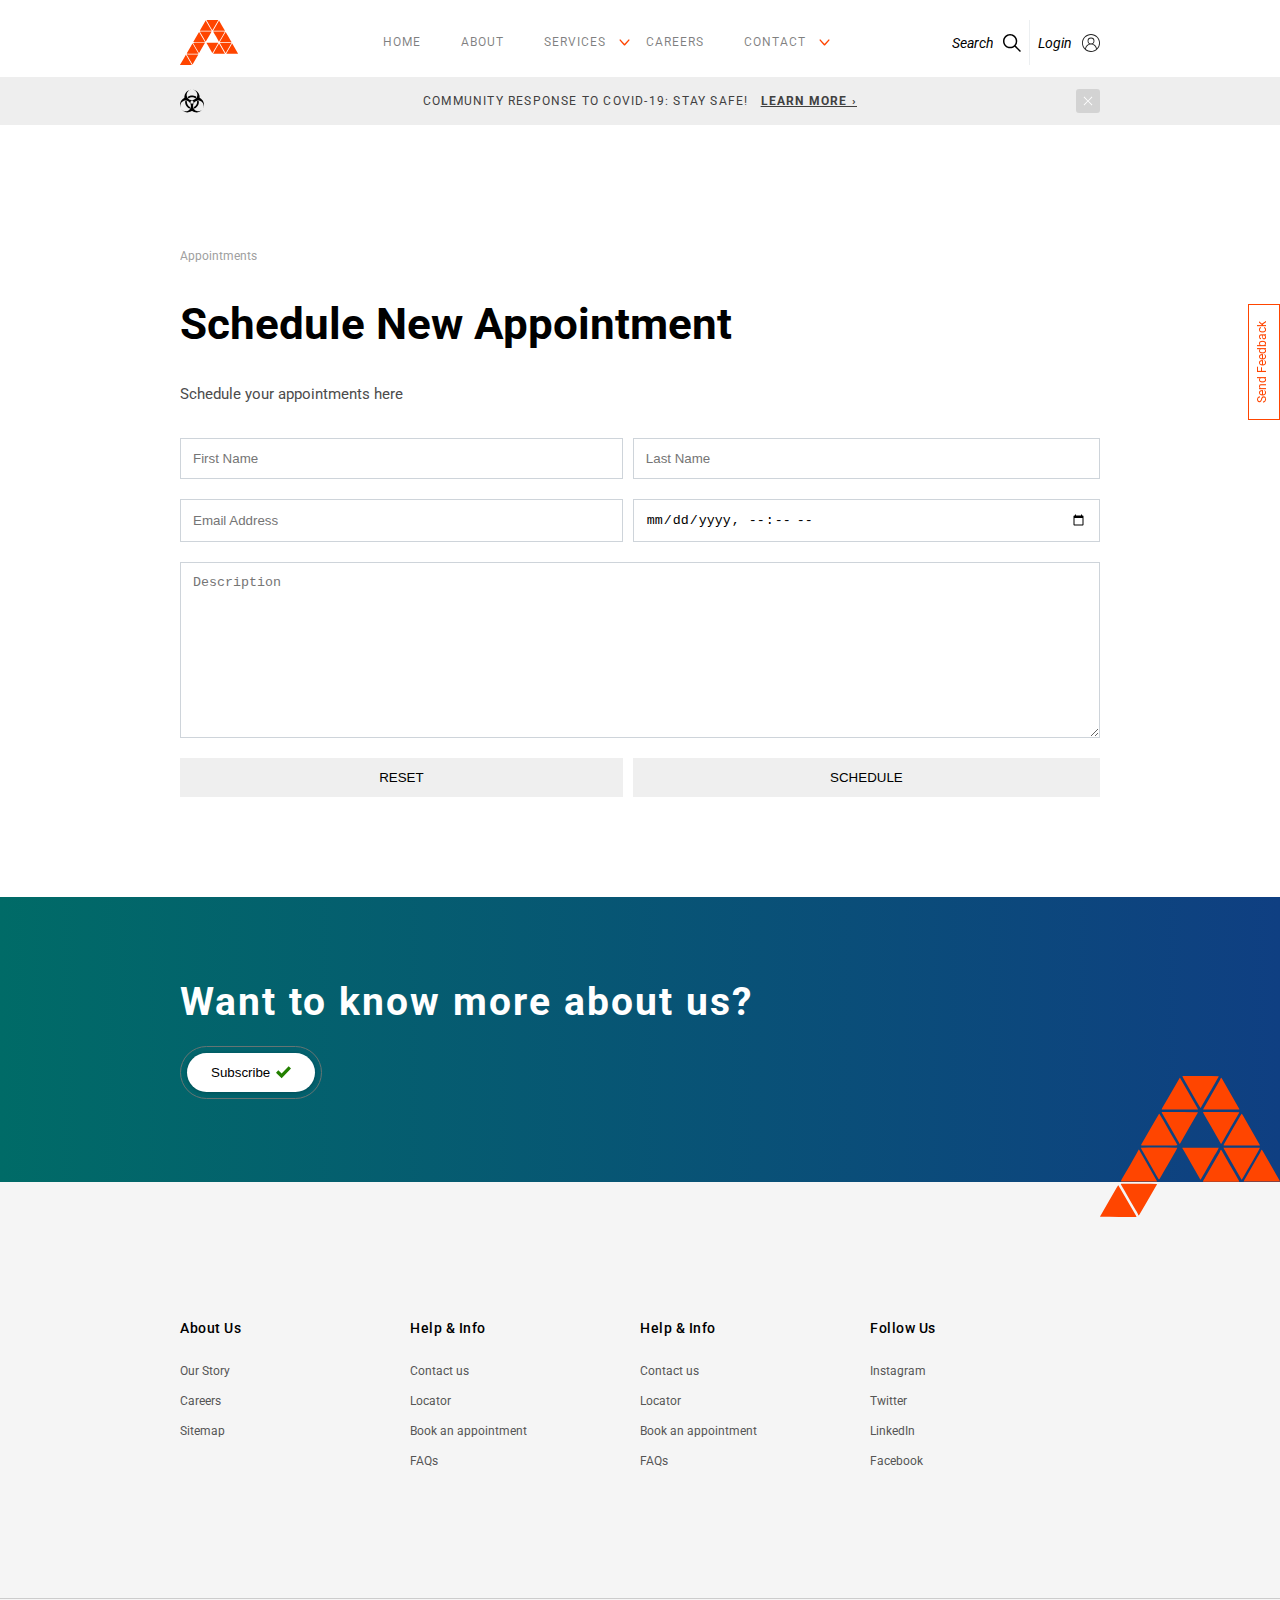
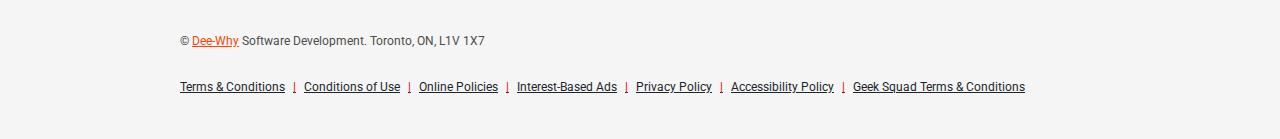
<file: appointments/schedule.html>
<!DOCTYPE html>
<html lang="en">
<head>
    <meta charset="UTF-8">
    <meta http-equiv="X-UA-Compatible" content="IE=edge">
    <meta name="viewport" content="width=device-width, initial-scale=1.0">
    <title>Organization</title>
    <link rel="shortcut icon" href="../images/Government_of_Antwerp_83_logo.svg" type="image/x-icon">
    <meta name="description" content="">
    <link rel="stylesheet" href="../css/style.css">
    <link rel="stylesheet" href="../css/schedule.css">
    <!-- Google font -->
    <link rel="preconnect" href="https://fonts.googleapis.com">
    <link rel="preconnect" href="https://fonts.gstatic.com" crossorigin>    
    <link href="https://fonts.googleapis.com/css2?family=Inter:wght@100;200;300;400;500;600;700;800;900&family=Roboto:ital,wght@0,100;0,300;0,400;0,500;0,700;0,900;1,100;1,300;1,400;1,500;1,700;1,900&display=swap" rel="stylesheet">
    <!-- Verfication -->
    <meta name="google-site-verification" content="2O12ythSPB7SCNRUYFesoohJhItwIulL-RDXn7bkcNc" />
</head>
<body>
    <!-- Inspiration::
        Best Buy
        Google About Page
        LinkedIn
        Canada Post
        IBM
     -->
    <header>
        <div class="navigation-bar" id="navBar">
            <div class="logo-container">
                <a href="index.html">
                    <img src="../images/Government_of_Antwerp_83_logo.svg" alt="Organization - logo" title="Organization - logo" class="logo" width="24" height="24">
                </a>
                <div class="nav-button-container">
                    <button onclick="">
                        <span class="navbar-toggler-icon"></span>
                    </button>
                </div>
            </div>
            <!-- Nav links -->
            <ul class="nav-links_container">
                <li class="nav-link">
                    <a href="#">Home</a>
                </li>
                <li class="nav-link">
                    <a href="">About</a>
                </li>
                <li class="nav-link nav-dropdown">
                    <a href="">Services</a>
                    <div>
                        <ul class="nav-dropdown-content">
                            <li>Personal</li>
                            <li>Business</li>
                            <li>Business</li>
                        </ul>
                    </div>  
                </li>
                <li class="nav-link">
                    <a href="blogs/blog.html">Careers</a>
                </li>
                <li class="nav-link nav-dropdown">
                    <a href="">Contact</a>
                    <ul class="nav-dropdown-content">
                        <li>Meetings</li>
                        <li>Business</li>
                    </ul>
                </li>
            </ul>
            <!-- Search Bar -->
            <div class="searchbar__form-container">
                <form action="" class="d-flex">
                    <div>
                        <select name="" id=""class="searchbar-dropdown">
                            <option value="">All</option>
                            <option value="">In-page</option>
                            <option value="">People</option>
                            <option value="">International</option>
                            <option value="">Location</option>
                        </select>
                    </div>
                    <div class="w-100">
                        <input type="search" class="searchbar" placeholder="Type & hit enter">
                    </div>
                    <div>
                        <button type="submit" class="searchbar-submit">
                            <div>
                                <!-- <svg viewBox="0 0 24 24" width="24px" height="24px" x="0" y="0" preserveAspectRatio="xMinYMin meet" class="artdeco-icon" focusable="false"><path d="M14,12.67L11.13,9.8A5,5,0,1,0,9.8,11.13L12.67,14ZM3.88,7A3.13,3.13,0,1,1,7,10.13,3.13,3.13,0,0,1,3.88,7Z" class="small-icon" style="fill-opacity: 1"></path></svg> -->
                                <svg viewBox="0 0 24 24" preserveAspectRatio="xMidYMid meet" focusable="false" role="none" style="pointer-events: none; display: block; width: 100%; height: 100%;">
                                    <g>
                                        <path d="M15.5 14h-.79l-.28-.27C15.41 12.59 16 11.11 16 9.5 16 5.91 13.09 3 9.5 3S3 5.91 3 9.5 5.91 16 9.5 16c1.61 0 3.09-.59 4.23-1.57l.27.28v.79l5 4.99L20.49 19l-4.99-5zm-6 0C7.01 14 5 11.99 5 9.5S7.01 5 9.5 5 14 7.01 14 9.5 11.99 14 9.5 14z">
                                        </path>
                                    </g>
                                </svg>
                            </div>
                        </button>
                    </div>
                </form>
            </div>
            <!-- Account -->
            <div class="d-flex tools-container">
                <div class="search-icon-container" onclick="toggleSearchBar()">
                    <ul class="switch-text_container">
                        <li>Search</li>
                        <li>Cancel</li>
                    </ul>
                    <!-- <svg xmlns="http://www.w3.org/2000/svg" viewBox="0 0 24 24" class="search-icon" fill="none" onclick="toggleSearchBox">
                        <path d="M9.5 3A6.5 6.5 0 0 1 16 9.5c0 1.61-.59 3.09-1.56 4.23l.27.27h.79l5 5-1.5 1.5-5-5v-.79l-.27-.27A6.516 6.516 0 0 1 9.5 16 6.5 6.5 0 0 1 3 9.5 6.5 6.5 0 0 1 9.5 3m0 2C7 5 5 7 5 9.5S7 14 9.5 14 14 12 14 9.5 12 5 9.5 5z"></path>
                    </svg> -->
                    <svg id="icon-search" viewBox="0 0 24 24" class="search-icon">
                        <path d="m24 22.586-7.118-7.118A9.454 9.454 0 0 0 19 9.5C19 4.262 14.738 0 9.5 0S0 4.262 0 9.5 4.262 19 9.5 19c2.26 0 4.335-.796 5.968-2.118L22.586 24 24 22.586zM2 9.5C2 5.364 5.364 2 9.5 2S17 5.364 17 9.5 13.636 17 9.5 17 2 13.636 2 9.5z"></path>
                    </svg>
                </div>
                <div class="vertical-divider"></div>
                <div class="account-container" onclick="openModal()">
                    <div class="account-icon-container">
                        Login
                        <svg width="18" height="18" viewBox="0 0 30 30" xmlns="http://www.w3.org/2000/svg" class="account-icon">
                            <path d="M15 0c8.284 0 15 6.716 15 15 0 8.284-6.716 15-15 15-8.284 0-15-6.716-15-15C0 6.716 6.716 0 15 0zm0 17.563c-4.5 0-8.19 3.542-8.426 7.985A13.44 13.44 0 0015 28.5c3.187 0 6.116-1.104 8.425-2.95-.235-4.445-3.924-7.988-8.425-7.988zM15 1.5C7.544 1.5 1.5 7.544 1.5 15c0 3.573 1.388 6.822 3.655 9.237a9.924 9.924 0 012.774-5.308 9.962 9.962 0 013.8-2.384 5.78 5.78 0 01-2.51-4.764A5.788 5.788 0 0115 6a5.788 5.788 0 015.781 5.781 5.78 5.78 0 01-2.51 4.764 9.962 9.962 0 013.8 2.384 9.928 9.928 0 012.775 5.307A13.453 13.453 0 0028.5 15c0-7.456-6.044-13.5-13.5-13.5zm0 6.063a4.224 4.224 0 00-4.219 4.218A4.224 4.224 0 0015 16a4.224 4.224 0 004.219-4.219A4.224 4.224 0 0015 7.562z" fill-rule="evenodd" fill-opacity=".87"></path>
                        </svg>
                    </div>
                </div>
            </div>
        </div>
        <div class="coronavirus-danger" id="coronaAlert">
            <div class="header-banner">
                <img src="../images/30106.svg" alt="Coronavirus-danger-biohazard" width="24px" height="24px" title="Coronavirus-danger-biohazard">
                <p class="">Community Response to COVID-19: Stay Safe! <a href="../announcements/covidoutbreak.html" class="ms-2">Learn More  ›</a></p>
                <div class="corona__close-button" onclick="closeAlert()">
                    <!-- <svg viewBox="0 0 24 24" width="24px" height="24px" x="0" y="0" preserveAspectRatio="xMinYMin meet" class="artdeco-icon" focusable="false">
                        <path d="M13,4.32L9.31,8,13,11.69,11.69,13,8,9.31,4.31,13,3,11.69,6.69,8,3,4.31,4.31,3,8,6.69,11.68,3Z" class="small-icon" style="fill-opacity: 1"></path>
                    </svg> -->
                    <!-- <svg xmlns="http://www.w3.org/2000/svg" viewBox="0 0 12 12" role="img" aria-label="Close Butter Bar Button" focusable="false">
                        <path d="M10.2.3L6 4.6 1.8.3C1.4 0 .7 0 .3.3s-.4 1 0 1.4L4.6 6 .4 10.2c-.4.4-.4 1 0 1.4.4.4 1 .4 1.4 0L6 7.4l4.2 4.2c.4.4 1 .4 1.4 0 .4-.4.4-1 0-1.4L7.4 6l4.2-4.2c.4-.4.4-1 0-1.4-.3-.4-1-.4-1.4-.1"></path>
                    </svg> -->
                    <svg viewBox="0 0 24 24" id="icon-close"><path d="M12 10.9394L5.53033 4.46973L4.46967 5.53039L10.9393 12.0001L4.46967 18.4697L5.53033 19.5304L12 13.0607L18.4697 19.5304L19.5303 18.4697L13.0607 12.0001L19.5303 5.53039L18.4697 4.46973L12 10.9394Z"></path></svg>
                </div>
            </div>
        </div>
    </header>
    <main>
        <div class="g-padding article_container">
            <div class="breadcrumbs">
                <a href="" class="breadcrumbs-link">Appointments</a>
            </div>
            <div class="slider">
                <div class="home-slider-content">
                    <h1 class="home-slider-title">Schedule New Appointment</h1>
                </div>
            </div>
            <!-- <div class="slider">
                <div class="home-slider-content">
                    <h1 class="home-slider-title">Our IT Experience Ensures Your IT Success</h1>
                    <div class="home-slider-description">
                        <p>We are passionate about bringing enterprise-level productivity, scalability, and security to small and medium businesses.</p>
                    </div>
                    <div class="home-slider-btn-box">
                        <a href="#0" class="btn btn-primary mr-15">About Us</a>
                        <a href="#0" class="btn btn-primary">Our Services</a>
                    </div>
                </div>
            </div> -->
            <div class="article">
                <div>
                    <p>Schedule your appointments here</p>
                </div>
                    <form action="" method="POST">
                        <div class="appointments-schedule_container">
                            <input type="text" name="firstName" id="firstName" placeholder="First Name">
                            <input type="text" name="lastName" id="lastName" placeholder="Last Name">
                            <input type="email" name="appointmentEmail" id="appointmentEmail" placeholder="Email Address">
                            <input type="datetime-local" name="appointmentDateTime" id="appointmentDateTime">
                            <textarea name="appointmentMessage" id="appointmentMessage" cols="100%" rows="10" placeholder="Description"></textarea>
                            <input type="reset" id="appointmentReset" value="RESET">
                            <input type="submit" id="appointmentSubmit" value="SCHEDULE">
                        </div>
                    </form>
            </div>
        </div>

        <div class="socials-aside">

        </div>
        
        <!-- Subscription -->
        <div class="subscribtion-container g-padding">
            <h2>Want to know more about us?</h2>
            <div class="subscribtion-animate subscribed">
                <form action="" class="subscribtion-form">
                    <input type="email" class="subscribtion-input" placeholder="Email address">
                    <button type="submit" class="subscribe-button" title="Subscribe to our Newsletter">
                        Subscribe
                        <img src="../images/iconmonstr-check-mark-1.svg" alt="">
                    </button>
                </form>
            </div>
            <img src="../images/Government_of_Antwerp_83_logo.svg" alt="Organization-logo"  title="Organization-logo"class="subscribtion-logo">
        </div>
    </main>
    <footer class="">
        <div class="footer-nav g-padding">
            <ul>
                <h4 class="text-bold">About Us</h4>
                <li><a href="">Our Story</a></li>
                <li><a href="">Careers</a></li>
                <li><a href="">Sitemap</a></li>
                <li><a href=""></a></li>
            </ul>
            <ul>
                <h4 class="text-bold">Help & Info</h4>
                <li><a href="">Contact us</a></li>
                <li><a href="">Locator</a></li>
                <li><a href="">Book an appointment</a></li>
                <li><a href="">FAQs</a></li>
            </ul>
            <ul>
                <h4 class="text-bold">Help & Info</h4>
                <li><a href="">Contact us</a></li>
                <li><a href="">Locator</a></li>
                <li><a href="">Book an appointment</a></li>
                <li><a href="">FAQs</a></li>
            </ul>
            <ul>
                <h4 class="text-bold">Follow Us</h4>
                <li><a href="">Instagram</a></li>
                <li><a href="">Twitter</a></li>
                <li><a href="">LinkedIn</a></li>
                <li><a href="">Facebook</a></li>
            </ul>
        </div>
        <div class="secondaryLinkListContainer_2YLUZ g-padding">
            <p class="copyright">© <a href="" class="text-underline">Dee-Why</a> Software Development. Toronto, ON, L1V 1X7</p>
            <ul class="secondaryLinkList_2Ptfc">
                <li class="secondaryLinks_3tf9A">
                    <a href="help/policies-and-terms-and-conditions/terms-and-conditions" target="_self" rel="" data-automation="fs-terms-conditions">Terms &amp; Conditions</a>
                </li>
                <li class="secondaryLinks_3tf9A">
                    <a href="help/policies-and-terms-and-conditions/conditions-of-use" target="_self" rel="" data-automation="fs-conditions-of-use">Conditions of Use</a>
                </li>
                <li class="secondaryLinks_3tf9A">
                    <a href="help/policies-and-terms-and-conditions/online-policies" target="_self" rel="" data-automation="fs-online-policies">Online Policies</a>
                </li>
                <li class="secondaryLinks_3tf9A">
                    <a href="help/policies-and-terms-and-conditions/interest-based-ads" target="_self" rel="" data-automation="fs-interest-based-ads">Interest-Based Ads</a>
                </li>
                <li class="secondaryLinks_3tf9A">
                    <a href="help/policies-and-terms-and-conditions/privacy-policy" target="_self" rel="" data-automation="fs-privacy-policy">Privacy Policy</a>
                </li>
                <li class="secondaryLinks_3tf9A">
                    <a href="help/policies-and-terms-and-conditions/accessibility-policy" target="_self" rel="" data-automation="fs-accessibility-policy">Accessibility Policy</a>
                </li>
                <li class="secondaryLinks_3tf9A">
                    <a href="help/policies-and-terms-and-conditions/geek-squad-terms-and-conditions" target="_self" rel="" data-automation="fs-geek-squad-terms-conditions">Geek Squad Terms &amp; Conditions</a>
                </li>
            </ul>
        </div>
    </footer>
    <div class="hire-authorbox" id="modalWindow">
        <div class="modal">
            <form action="" method="post">
                <div class="close-flag" onclick="closeModal()">
                    <svg viewBox="0 0 24 24" id="icon-close"><path d="M12 10.9394L5.53033 4.46973L4.46967 5.53039L10.9393 12.0001L4.46967 18.4697L5.53033 19.5304L12 13.0607L18.4697 19.5304L19.5303 18.4697L13.0607 12.0001L19.5303 5.53039L18.4697 4.46973L12 10.9394Z"></path></svg>
                </div>
                <div class="modal-content">
                    <h1 class="text-xl">Sign in</h1>
                    <p class="yx-gm">Login to continue... &#128123;</p>
                    <div class="modal-form">
                        <input type="text" name="" placeholder="Username" required autofocus>
                        <input type="password" name="" placeholder="Password" required>
                        <input type="text" name="" placeholder="Username" required autofocus>
                        <input type="password" name="" placeholder="Password" required>
                    </div>
                    <div class="modal-span-box">
                        <a href="" class="forgot-password">Forgot password?</a>
                        <span class="yx-gm">Don't have an account? <span onclick="openModal(signup)">Signup</span></span>
                    </div>
                </div>
                <button type="submit" class="hire-button padding-md">
                    <span>Sign in</span>
                    <svg class="yx-rla icon icon--xs" viewBox="0 0 16 16" aria-hidden="true" fill="none" stroke="currentColor" stroke-linecap="round" stroke-linejoin="round" stroke-width="2" width="16px" height="16px">
                        <line x1="5" y1="2" x2="11" y2="8"></line>
                        <line x1="11" y1="8" x2="5" y2="14"></line>
                    </svg>
                </button>
                <img src="../images/Government_of_Antwerp_83_logo.svg" alt="Organization - logo" title="Organization - logo" class="logo" width="24" height="24">
            </form>
        </div>
    </div>
    <div class="send-feedback-box">
        <span>Send Feedback</span>
    </div>
    <script src="../js/script.js"></script>
    
</body>
</html>
</file>
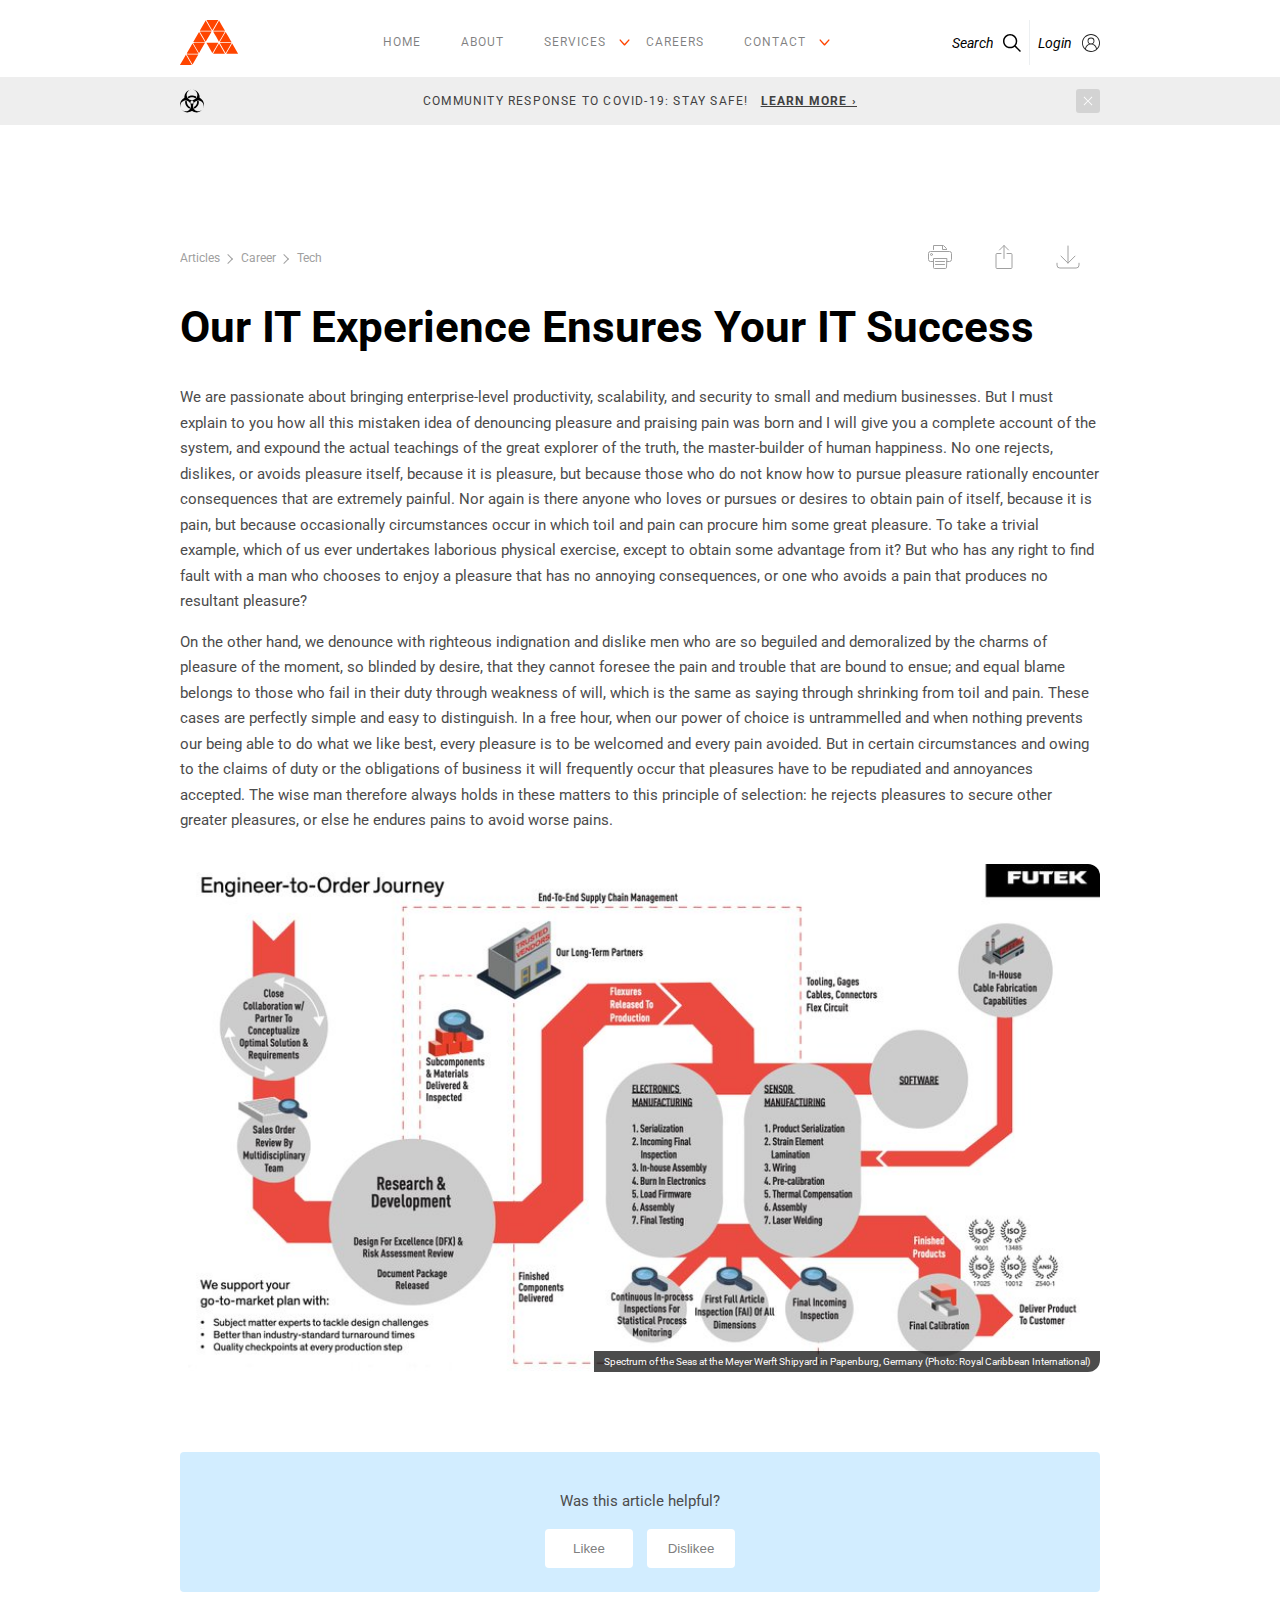
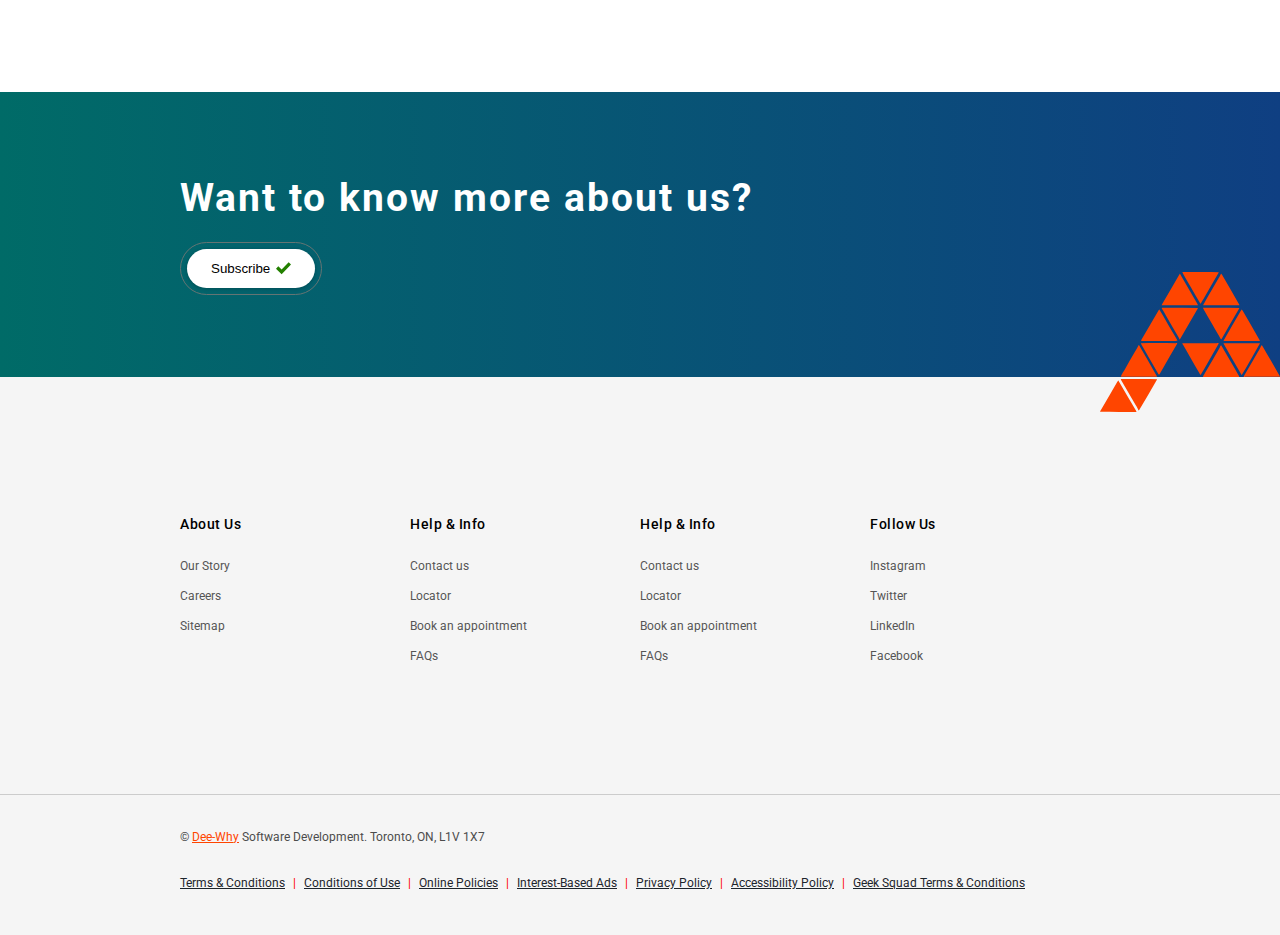
<file: blogs/itexperience.html>
<!DOCTYPE html>
<html lang="en">
<head>
    <meta charset="UTF-8">
    <meta http-equiv="X-UA-Compatible" content="IE=edge">
    <meta name="viewport" content="width=device-width, initial-scale=1.0">
    <title>Our IT Experience Ensures Your IT Success - Organization</title>
    <link rel="shortcut icon" href="../images/Government_of_Antwerp_83_logo.svg" type="image/x-icon">
    <meta name="description" content="">
    <link rel="stylesheet" href="../css/style.css">
    <!-- Google font -->
    <link rel="preconnect" href="https://fonts.googleapis.com">
    <link rel="preconnect" href="https://fonts.gstatic.com" crossorigin>    
    <link href="https://fonts.googleapis.com/css2?family=Inter:wght@100;200;300;400;500;600;700;800;900&family=Roboto:ital,wght@0,100;0,300;0,400;0,500;0,700;0,900;1,100;1,300;1,400;1,500;1,700;1,900&display=swap" rel="stylesheet">
    <!-- Verfication -->
    <meta name="google-site-verification" content="2O12ythSPB7SCNRUYFesoohJhItwIulL-RDXn7bkcNc" />
</head>
<body>
    <!-- Inspiration::
        Best Buy
        Google About Page
        LinkedIn
        Canada Post
     -->
    <header>
        <div class="navigation-bar" id="navBar">
            <div class="logo-container">
                <a href="../index.html">
                    <img src="../images/Government_of_Antwerp_83_logo.svg" alt="Organization - logo" title="Organization - logo" class="logo" width="24" height="24">
                </a>
                <div class="nav-button-container">
                    <button onclick="">
                        <span class="navbar-toggler-icon"></span>
                    </button>
                </div>
            </div>
            <!-- Nav links -->
            <ul class="nav-links_container">
                <li class="nav-link">
                    <a href="#">Home</a>
                </li>
                <li class="nav-link">
                    <a href="">About</a>
                </li>
                <li class="nav-link nav-dropdown">
                    <a href="">Services</a>
                    <div>
                        <ul class="nav-dropdown-content">
                            <li>Personal</li>
                            <li>Business</li>
                            <li>Business</li>
                        </ul>
                    </div>  
                </li>
                <li class="nav-link">
                    <a href="blog.html">Careers</a>
                </li>
                <li class="nav-link nav-dropdown">
                    <a href="">Contact</a>
                    <ul class="nav-dropdown-content">
                        <li>Meetings</li>
                        <li>Business</li>
                    </ul>
                </li>
            </ul>
            <!-- Search Bar -->
            <div class="searchbar__form-container">
                <form action="" class="d-flex">
                    <div>
                        <select name="" id=""class="searchbar-dropdown">
                            <option value="">All</option>
                            <option value="">In-page</option>
                            <option value="">People</option>
                            <option value="">International</option>
                            <option value="">Location</option>
                        </select>
                    </div>
                    <div class="w-100">
                        <input type="search" class="searchbar" placeholder="Type & hit enter">
                    </div>
                    <div>
                        <button type="submit" class="searchbar-submit">
                            <div>
                                <!-- <svg viewBox="0 0 24 24" width="24px" height="24px" x="0" y="0" preserveAspectRatio="xMinYMin meet" class="artdeco-icon" focusable="false"><path d="M14,12.67L11.13,9.8A5,5,0,1,0,9.8,11.13L12.67,14ZM3.88,7A3.13,3.13,0,1,1,7,10.13,3.13,3.13,0,0,1,3.88,7Z" class="small-icon" style="fill-opacity: 1"></path></svg> -->
                                <svg viewBox="0 0 24 24" preserveAspectRatio="xMidYMid meet" focusable="false" role="none" style="pointer-events: none; display: block; width: 100%; height: 100%;">
                                    <g>
                                        <path d="M15.5 14h-.79l-.28-.27C15.41 12.59 16 11.11 16 9.5 16 5.91 13.09 3 9.5 3S3 5.91 3 9.5 5.91 16 9.5 16c1.61 0 3.09-.59 4.23-1.57l.27.28v.79l5 4.99L20.49 19l-4.99-5zm-6 0C7.01 14 5 11.99 5 9.5S7.01 5 9.5 5 14 7.01 14 9.5 11.99 14 9.5 14z">
                                        </path>
                                    </g>
                                </svg>
                            </div>
                        </button>
                    </div>
                </form>
            </div>
            <!-- Account -->
            <div class="d-flex tools-container">
                <div class="search-icon-container" onclick="toggleSearchBar()">
                    <ul class="switch-text_container">
                        <li>Search</li>
                        <li>Cancel</li>
                    </ul>
                    <!-- <svg xmlns="http://www.w3.org/2000/svg" viewBox="0 0 24 24" class="search-icon" fill="none" onclick="toggleSearchBox">
                        <path d="M9.5 3A6.5 6.5 0 0 1 16 9.5c0 1.61-.59 3.09-1.56 4.23l.27.27h.79l5 5-1.5 1.5-5-5v-.79l-.27-.27A6.516 6.516 0 0 1 9.5 16 6.5 6.5 0 0 1 3 9.5 6.5 6.5 0 0 1 9.5 3m0 2C7 5 5 7 5 9.5S7 14 9.5 14 14 12 14 9.5 12 5 9.5 5z"></path>
                    </svg> -->
                    <svg id="icon-search" viewBox="0 0 24 24" class="search-icon">
                        <path d="m24 22.586-7.118-7.118A9.454 9.454 0 0 0 19 9.5C19 4.262 14.738 0 9.5 0S0 4.262 0 9.5 4.262 19 9.5 19c2.26 0 4.335-.796 5.968-2.118L22.586 24 24 22.586zM2 9.5C2 5.364 5.364 2 9.5 2S17 5.364 17 9.5 13.636 17 9.5 17 2 13.636 2 9.5z"></path>
                    </svg>
                </div>
                <div class="vertical-divider"></div>
                <div class="account-container" onclick="openModal()">
                    <div class="account-icon-container">
                        Login
                        <svg width="18" height="18" viewBox="0 0 30 30" xmlns="http://www.w3.org/2000/svg" class="account-icon">
                            <path d="M15 0c8.284 0 15 6.716 15 15 0 8.284-6.716 15-15 15-8.284 0-15-6.716-15-15C0 6.716 6.716 0 15 0zm0 17.563c-4.5 0-8.19 3.542-8.426 7.985A13.44 13.44 0 0015 28.5c3.187 0 6.116-1.104 8.425-2.95-.235-4.445-3.924-7.988-8.425-7.988zM15 1.5C7.544 1.5 1.5 7.544 1.5 15c0 3.573 1.388 6.822 3.655 9.237a9.924 9.924 0 012.774-5.308 9.962 9.962 0 013.8-2.384 5.78 5.78 0 01-2.51-4.764A5.788 5.788 0 0115 6a5.788 5.788 0 015.781 5.781 5.78 5.78 0 01-2.51 4.764 9.962 9.962 0 013.8 2.384 9.928 9.928 0 012.775 5.307A13.453 13.453 0 0028.5 15c0-7.456-6.044-13.5-13.5-13.5zm0 6.063a4.224 4.224 0 00-4.219 4.218A4.224 4.224 0 0015 16a4.224 4.224 0 004.219-4.219A4.224 4.224 0 0015 7.562z" fill-rule="evenodd" fill-opacity=".87"></path>
                        </svg>
                    </div>
                </div>
            </div>
        </div>
        <div class="coronavirus-danger" id="coronaAlert">
            <div class="header-banner">
                <img src="../images/30106.svg" alt="Coronavirus-danger-biohazard" width="24px" height="24px" title="Coronavirus-danger-biohazard">
                <p class="">Community Response to COVID-19: Stay Safe! <a href="announcement/coronavirus.html" class="ms-2">Learn More  ›</a></p>
                <div class="corona__close-button" onclick="closeAlert()">
                    <!-- <svg viewBox="0 0 24 24" width="24px" height="24px" x="0" y="0" preserveAspectRatio="xMinYMin meet" class="artdeco-icon" focusable="false">
                        <path d="M13,4.32L9.31,8,13,11.69,11.69,13,8,9.31,4.31,13,3,11.69,6.69,8,3,4.31,4.31,3,8,6.69,11.68,3Z" class="small-icon" style="fill-opacity: 1"></path>
                    </svg> -->
                    <!-- <svg xmlns="http://www.w3.org/2000/svg" viewBox="0 0 12 12" role="img" aria-label="Close Butter Bar Button" focusable="false">
                        <path d="M10.2.3L6 4.6 1.8.3C1.4 0 .7 0 .3.3s-.4 1 0 1.4L4.6 6 .4 10.2c-.4.4-.4 1 0 1.4.4.4 1 .4 1.4 0L6 7.4l4.2 4.2c.4.4 1 .4 1.4 0 .4-.4.4-1 0-1.4L7.4 6l4.2-4.2c.4-.4.4-1 0-1.4-.3-.4-1-.4-1.4-.1"></path>
                    </svg> -->
                    <svg viewBox="0 0 24 24" id="icon-close"><path d="M12 10.9394L5.53033 4.46973L4.46967 5.53039L10.9393 12.0001L4.46967 18.4697L5.53033 19.5304L12 13.0607L18.4697 19.5304L19.5303 18.4697L13.0607 12.0001L19.5303 5.53039L18.4697 4.46973L12 10.9394Z"></path></svg>
                </div>
            </div>
        </div>
    </header>
    <main>
        <div class="g-padding article_container">
            <div class="x">
                <div class="breadcrumbs">
                    <a href="" class="breadcrumbs-link">Articles</a>
                    <a href="" class="breadcrumbs-link">Career</a>
                    <a href="" class="breadcrumbs-link">Tech</a>
                </div>
                <div class="shares-box">
                    <div>
                        <div class="svg-wrapper">
                            <svg xmlns="http://www.w3.org/2000/svg" viewBox="0 0 24 24" focusable="false" class="button__icon"><defs><style>.print-text_svg__a{fill:none;stroke:currentColor;stroke-linecap:round;stroke-linejoin:round}</style></defs><path class="print-text_svg__a" d="M7.5 19.499h9M7.5 16.499h9M5.5 16.5h-3a2.006 2.006 0 01-2-2v-6a2.006 2.006 0 012-2h19a2.006 2.006 0 012 2v6a2.006 2.006 0 01-2 2h-3M5.5 4.5v-4h9.586a1 1 0 01.707.293l2.414 2.414a1 1 0 01.293.707V4.5"></path><path class="print-text_svg__a" d="M18.5 22.5a1 1 0 01-1 1h-11a1 1 0 01-1-1v-9h13z"></path><circle class="print-text_svg__a" cx="3.5" cy="9.499" r="1"></circle><path class="print-text_svg__a" d="M14.5.499v4h4"></path></svg>
                        </div>
                    </div>
                    <div>
                        <div class="svg-wrapper">
                            <svg xmlns="http://www.w3.org/2000/svg" viewBox="0 0 24 24" focusable="false" class="button__icon"><defs><style>.share-1_svg__a{fill:none;stroke:currentColor;stroke-linecap:round;stroke-linejoin:round}</style></defs><path class="share-1_svg__a" d="M12 13.499v-13M7.5 4.999l4.5-4.5 4.5 4.5M15 8.5h4a1 1 0 011 1v13a1 1 0 01-1 1H5a1 1 0 01-1-1v-13a1 1 0 011-1h4"></path></svg>
                        </div>
                    </div>
                    <div>
                        <div class="svg-wrapper">
                            <svg xmlns="http://www.w3.org/2000/svg" viewBox="0 0 24 24" focusable="false" class="button__icon"><defs><style>.download-bottom_svg__a{fill:none;stroke:currentColor;stroke-linecap:round;stroke-linejoin:round}</style></defs><path class="download-bottom_svg__a" d="M23 18.218v1.913A2.87 2.87 0 0120.131 23H3.869A2.869 2.869 0 011 20.131v-1.913M12 18.108V1M19 11.108l-7 7-7-7"></path></svg>
                        </div>
                    </div>
                </div>
            </div>
            <div class="slider">
                <div class="home-slider-content">
                    <h1 class="home-slider-title">Our IT Experience Ensures Your IT Success</h1>
                </div>
            </div>
            <!-- <div class="slider">
                <div class="home-slider-content">
                    <h1 class="home-slider-title">Our IT Experience Ensures Your IT Success</h1>
                    <div class="home-slider-description">
                        <p>We are passionate about bringing enterprise-level productivity, scalability, and security to small and medium businesses.</p>
                    </div>
                    <div class="home-slider-btn-box">
                        <a href="#0" class="btn btn-primary mr-15">About Us</a>
                        <a href="#0" class="btn btn-primary">Our Services</a>
                    </div>
                </div>
            </div> -->
            <div class="article">
                <div>
                    <p>We are passionate about bringing enterprise-level productivity, scalability, and security to small and medium businesses. But I must explain to you how all this mistaken idea of denouncing pleasure and praising pain was born and I will give you a complete account of the system, and expound the actual teachings of the great explorer of the truth, the master-builder of human happiness. No one rejects, dislikes, or avoids pleasure itself, because it is pleasure, but because those who do not know how to pursue pleasure rationally encounter consequences that are extremely painful. Nor again is there anyone who loves or pursues or desires to obtain pain of itself, because it is pain, but because occasionally circumstances occur in which toil and pain can procure him some great pleasure. To take a trivial example, which of us ever undertakes laborious physical exercise, except to obtain some advantage from it? But who has any right to find fault with a man who chooses to enjoy a pleasure that has no annoying consequences, or one who avoids a pain that produces no resultant pleasure?
                    <p>On the other hand, we denounce with righteous indignation and dislike men who are so beguiled and demoralized by the charms of pleasure of the moment, so blinded by desire, that they cannot foresee the pain and trouble that are bound to ensue; and equal blame belongs to those who fail in their duty through weakness of will, which is the same as saying through shrinking from toil and pain. These cases are perfectly simple and easy to distinguish. In a free hour, when our power of choice is untrammelled and when nothing prevents our being able to do what we like best, every pleasure is to be welcomed and every pain avoided. But in certain circumstances and owing to the claims of duty or the obligations of business it will frequently occur that pleasures have to be repudiated and annoyances accepted. The wise man therefore always holds in these matters to this principle of selection: he rejects pleasures to secure other greater pleasures, or else he endures pains to avoid worse pains.</p>
                </div>
                <div class="image-frame">
                    <img src="../images/FJqIN0LUUAE51IM.jpg" alt="Organization-astronomy" title="Organization-astronomy" width="100%">
                    <div class="image-caption">Spectrum of the Seas at the Meyer Werft Shipyard in Papenburg, Germany (Photo: Royal Caribbean International) </div>
                </div>
            </div>
            <div class="wth-question">
                <p>Was this article helpful?</p>
                <div>
                    <button>Likee</button>
                    <button>Dislikee</button>
                </div>
            </div>
        </div>
        
        <!-- Subscription -->
        <div class="subscribtion-container g-padding">
            <h2>Want to know more about us?</h2>
            <div class="subscribtion-animate subscribed">
                <form action="" class="subscribtion-form">
                    <input type="email" class="subscribtion-input" placeholder="Email address">
                    <button type="submit" class="subscribe-button" title="Subscribe to our Newsletter">
                        Subscribe
                        <img src="../images/iconmonstr-check-mark-1.svg" alt="">
                    </button>
                </form>
            </div>
            <img src="../images/Government_of_Antwerp_83_logo.svg" alt="Organization-logo"  title="Organization-logo"class="subscribtion-logo">
        </div>
    </main>
    <footer class="">
        <div class="footer-nav g-padding">
            <ul>
                <h4 class="text-bold">About Us</h4>
                <li><a href="">Our Story</a></li>
                <li><a href="">Careers</a></li>
                <li><a href="">Sitemap</a></li>
                <li><a href=""></a></li>
            </ul>
            <ul>
                <h4 class="text-bold">Help & Info</h4>
                <li><a href="">Contact us</a></li>
                <li><a href="">Locator</a></li>
                <li><a href="">Book an appointment</a></li>
                <li><a href="">FAQs</a></li>
            </ul>
            <ul>
                <h4 class="text-bold">Help & Info</h4>
                <li><a href="">Contact us</a></li>
                <li><a href="">Locator</a></li>
                <li><a href="">Book an appointment</a></li>
                <li><a href="">FAQs</a></li>
            </ul>
            <ul>
                <h4 class="text-bold">Follow Us</h4>
                <li><a href="">Instagram</a></li>
                <li><a href="">Twitter</a></li>
                <li><a href="">LinkedIn</a></li>
                <li><a href="">Facebook</a></li>
            </ul>
        </div>
        <div class="secondaryLinkListContainer_2YLUZ g-padding">
            <p class="copyright">© <a href="" class="text-underline">Dee-Why</a> Software Development. Toronto, ON, L1V 1X7</p>
            <ul class="secondaryLinkList_2Ptfc">
                <li class="secondaryLinks_3tf9A">
                    <a href="help/policies-and-terms-and-conditions/terms-and-conditions" target="_self" rel="" data-automation="fs-terms-conditions">Terms &amp; Conditions</a>
                </li>
                <li class="secondaryLinks_3tf9A">
                    <a href="help/policies-and-terms-and-conditions/conditions-of-use" target="_self" rel="" data-automation="fs-conditions-of-use">Conditions of Use</a>
                </li>
                <li class="secondaryLinks_3tf9A">
                    <a href="help/policies-and-terms-and-conditions/online-policies" target="_self" rel="" data-automation="fs-online-policies">Online Policies</a>
                </li>
                <li class="secondaryLinks_3tf9A">
                    <a href="help/policies-and-terms-and-conditions/interest-based-ads" target="_self" rel="" data-automation="fs-interest-based-ads">Interest-Based Ads</a>
                </li>
                <li class="secondaryLinks_3tf9A">
                    <a href="help/policies-and-terms-and-conditions/privacy-policy" target="_self" rel="" data-automation="fs-privacy-policy">Privacy Policy</a>
                </li>
                <li class="secondaryLinks_3tf9A">
                    <a href="help/policies-and-terms-and-conditions/accessibility-policy" target="_self" rel="" data-automation="fs-accessibility-policy">Accessibility Policy</a>
                </li>
                <li class="secondaryLinks_3tf9A">
                    <a href="help/policies-and-terms-and-conditions/geek-squad-terms-and-conditions" target="_self" rel="" data-automation="fs-geek-squad-terms-conditions">Geek Squad Terms &amp; Conditions</a>
                </li>
            </ul>
        </div>
    </footer>
    <div class="hire-authorbox" id="modalWindow">
        <div class="modal">
            <form action="" method="post">
                <div class="close-flag" onclick="closeModal()">
                    <svg viewBox="0 0 24 24" id="icon-close"><path d="M12 10.9394L5.53033 4.46973L4.46967 5.53039L10.9393 12.0001L4.46967 18.4697L5.53033 19.5304L12 13.0607L18.4697 19.5304L19.5303 18.4697L13.0607 12.0001L19.5303 5.53039L18.4697 4.46973L12 10.9394Z"></path></svg>
                </div>
                <div class="modal-content">
                    <h1 class="text-xl">Sign in</h1>
                    <p class="yx-gm">Login to continue... &#128123;</p>
                    <div class="modal-form">
                        <input type="text" name="" placeholder="Username" required autofocus>
                        <input type="password" name="" placeholder="Password" required>
                        <input type="text" name="" placeholder="Username" required autofocus>
                        <input type="password" name="" placeholder="Password" required>
                    </div>
                    <div class="modal-span-box">
                        <a href="" class="forgot-password">Forgot password?</a>
                        <span class="yx-gm">Don't have an account? <a href="">Signup</a></span>
                    </div>
                </div>
                <button type="submit" class="hire-button padding-md">
                    <span>Sign in</span>
                    <svg class="yx-rla icon icon--xs" viewBox="0 0 16 16" aria-hidden="true" fill="none" stroke="currentColor" stroke-linecap="round" stroke-linejoin="round" stroke-width="2" width="16px" height="16px">
                        <line x1="5" y1="2" x2="11" y2="8"></line>
                        <line x1="11" y1="8" x2="5" y2="14"></line>
                    </svg>
                </button>
            </form>
        </div>
    </div>
    <script src="../js/script.js"></script>
    
</body>
</html>
</file>
<file: css/style.css>
@import url("modal.css");
:root{
    --orange-color: orangered;
    --x-padding: 180px;
    --searchbar-h: 40px;
    --img-border-radius: 12px;
    --modal-x-padding: 154px;
}
*{
    box-sizing: border-box;
}
body{
    margin: 0;
    font-family: Roboto,sans-serif;
    font-size: 16px;
}
ul{
    margin: 0;
    padding: 0;
    list-style-type: none;
}
a {
    text-decoration: none;
    color: var(--orange-color);
    outline: none;
}
p{
    line-height: 1.7;
    color: #4c4c4c;
    font-size: 15px;
}
img{
    display: block;
}
.w-100{
    width: 100%;
}
input:focus{
    outline:none;
}
header{
    /* background: #0046be; */
    /* box-shadow: 0 1px 1.25px 0 rgb(32 33 36 / 28%); */
    /* position: sticky; */
    /* top: 0; */
    /* z-index: 10; */
    display: flex;
    flex-direction: column;
}
.navigation-bar{
    background: white; /* #003da6, rgb(63.75 63.75 63.75)*/
    padding: 20px var(--x-padding) 12px;
    display: flex;
    flex-direction: row;
    justify-content: space-between;
    z-index: 10;
}
.logo-container{
    display: flex;
    justify-content: space-between;
    align-items: center;
    height: 100%;
}
.logo{
    width: 100%;
    height: 45px;
    fill: orangered;
}
.nav-button-container{
    display: none;
}
.nav-button-container button{
    cursor: pointer;
    padding: 0.25rem 0.75rem;
    font-size: 1.25rem;
    line-height: 1;
    background-color: transparent;
    border: 1px solid rgba(255,255,255,.1);
    border-radius: 0.25rem;
    color: rgba(255,255,255,.55);
    transition: box-shadow .15s ease-in-out;
}
.navbar-toggler-icon{
    background-image: url("data:image/svg+xml,%3csvg xmlns='http://www.w3.org/2000/svg' viewBox='0 0 30 30'%3e%3cpath stroke='rgba%28255, 255, 255, 0.55%29' stroke-linecap='round' stroke-miterlimit='10' stroke-width='2' d='M4 7h22M4 15h22M4 23h22'/%3e%3c/svg%3e");
    display: inline-block;
    width: 1.5em;
    height: 1.5em;
    vertical-align: middle;
    background-repeat: no-repeat;
    background-position: center;
    background-size: 100%;
}
.nav-links_container{
    display: flex;
    flex-direction: row;
    align-items: center;
    /* height: 100%; */
}
.nav-link{
    display: inline;
    color: rgba(0, 0, 0, 0.5);
    font-size: 12px;
    letter-spacing: .25px;
    line-height: 1.85714;
    position: relative;
}
.nav-link a{
    color: inherit;
    display: flex;
    align-items: center;
    letter-spacing: 1px;
    padding: 4.5px 20px;
    position: relative;
    text-transform: uppercase;
}
/* .nav-link:first-of-type a{
    padding-left: 0;
} */
.nav-dropdown a::after{
    content: "";
    position: absolute;
    top: calc(50% - 4.5px);
    right: -4px;
    width: 11px;
    height: 9px;
    background-image: url("data:image/svg+xml,%3Csvg width='11' height='9' viewBox='0 0 11 9' fill='none' xmlns='http://www.w3.org/2000/svg'%3E%3Cpath d='M1.20288 2.11011L5.37476 6.82498C5.41035 6.86522 5.46148 6.88825 5.51519 6.88825C5.56891 6.88825 5.62004 6.86522 5.65563 6.82498L9.82788 2.11011' stroke='orangered' stroke-width='1.4' stroke-linecap='round' stroke-linejoin='round'/%3E%3C/svg%3E%0A");
    background-size: cover;
    display: inline-block;
    transform-origin: center center;
    transition: transform 0.25s ease-in 0s;
    vertical-align: middle;
}
.nav-link:hover a::after{
    transform: rotate(45%);
}
.nav-dropdown-content{
    display: none;
    position: absolute;
    left: 0;
    top: 49.1px;
    background: var(--orange-color);
    box-shadow: 0 0.1rem 0.4rem 0 rgb(50 50 50 / 50%);
    /* border-bottom: 1px solid var(--orange-color); */
    border-bottom-right-radius: 3px;
    border-bottom-left-radius: 3px;
    z-index: 1;
}
.nav-content__display{
    display: block !important;
}
.nav-dropdown-content li{
    padding: 8px 18px;
}
.nav-dropdown-content li:hover{
    background-color: rgb(255 255 255 / 30%);
    /* background-color: #777a7d; */
}
.searchbar__form-container{
    display: none;
    align-items: center;
}
.navigation-bar form{
    align-items: center;
    height: 40px;
    background-color: #eee;
    border-radius: 3px;
}
.navigation-bar form:focus-within{
    box-shadow: 0 0 8px rgb(0 0 0 / 6%), 0 8px 8px rgb(0 0 0 / 12%);
    background-color: rgba(255 255 255 / 40%); 
}
.search-icon-container{
    display: flex;
    align-items: center;
}
.search-icon{
    /* fill: #eee;rgb(255 255 255 / 15%)*/
    height: 18px;
    width: 18px;
    margin-left: 10px;
}
.search-icon-container:hover .search-icon{
    fill: rgba(0, 0, 0, 0.2);
}
.searchbar-dropdown{
    height: var(--searchbar-h);
    width: 56px;
    padding: 0 10px;
    border-width: 0px;
    border-radius: 3px 0 0 3px;
    background-color: transparent;
    color: rgb(0 0 0 / 70%);
}
.searchbar-dropdown:focus{
    color: black;
}
.searchbar-dropdown:focus-visible{
    outline: 0;
}
.searchbar {
    padding: 6px 10px;
    font-size: 12px;
    border: 1px solid transparent;
    background-color: transparent;
    width: 360px;
    height: var(--searchbar-h);
    border-radius: 0;
    color: black;
}
.searchbar::placeholder{
    color: rgb(0 0 0 / 70%);
}
.searchbar:focus-visible{
    outline: 0;
}
.searchbar-submit{
    padding: 0 12px;
    height: var(--searchbar-h);
    border-width: 0px;
    border-radius: 0 3px 3px 0;
    background-color: transparent;
}
.searchbar-submit>div{
    width: 16px;
    display: inline-block;
    vertical-align: middle;
    height: 16px;
}
.searchbar-submit>div>svg{
    fill: rgb(0 0 0 / 70%);
}
.d-flex{
    display: flex;
}
.d-none{
    display: none;
}
.tools-container{
    font-size: 14px;
    font-style: italic;
}
.switch-text_container{
    height: 14px;
    overflow-y: hidden;
}
.switch-text_container li{
    line-height: 1;
    transition: transform .75s ease;
}
.switch-toggle .nav-links_container{
    display: none;
}
.switch-toggle .searchbar__form-container{
    display: flex;
}
.switch-toggle .switch-text_container li{
    transform:translate3d(0,-100%,0);
}
.vertical-divider{
    opacity: 0.4;
    display: inline;
    border-right: 1px solid rgb(207, 216, 220);
    height: 100%;
    margin-left: 0.5rem;
    margin-right: 0.5rem;
    align-self: center;
}
.account-container{
    position: relative;
}
.account-icon-container{
    display: flex;
    align-items: center;
    height: 100%;
}
.account-icon{
    /* fill: ;rgb(255 255 255 / 15%), #eee*/
    margin-left: 10px;
}
.account-icon-container:hover .account-icon{
    fill: rgba(0, 0, 0, 0.2);
}
.coronavirus-danger{  
    /* background-image: repeating-linear-gradient(135deg,orangered,orangered 7px,yellow 7px,yellow 14px,orangered 14px,orangered 21px,yellow 21px,yellow 28px); */
    background-color: #eee;
    width: 100%;
    /* height: calc(100% - 10px); */
    display: flex;
    justify-content: center;
    transition: transform 1s ease;
    /* position: absolute; */
    /* z-index: -10; */
}
.header-banner{
    padding: 7px calc(var(--x-padding) - 5px);
    border-radius: 3px;
    background-color: transparent;
    display: flex;
    justify-content: space-between;
    align-items: center;
    position: relative;
    width: 100%;
    margin: 5px;
}
.header-banner p{
    margin: 0;
    text-align: center;
    /* display: flex; */
    align-items: center;
    font-size: 12px;
    text-transform: uppercase;
    color: rgb(63.75 63.75 63.75);
    letter-spacing: 1.2px;
}
.header-banner a{
    text-decoration: underline;
    font-weight: bold;
    margin-left: 0.5rem;
    color: inherit;
}
.corona__close-button{
    background-color: rgba(62.73 62.73 62.73 /0.15);
    width: 24px;
    height: 24px;
    display: flex;
    justify-content: center;
    align-items: center;
    border-radius: 3px;
    cursor: pointer;
}
/* .corona__close-button:hover{
    background-color: rgba(255, 255, 255, 0.15);
} */
.corona__close-button svg{
    transition: color 1s ;
}
.corona__close-button:hover svg {
    fill: rgb(62.73 62.73 62.73);
}
.header-banner svg{
    fill: white;
    height: 14px;
}
.text-white{
    color: white;
}
.text-underline{
    text-decoration: underline;
}
.alert__slide-up{
    transform: translateY(-90px);
}
main{
    padding: 60px 0 0 0;
    position: relative;
}
.g-padding{
    padding-left: var(--x-padding);
    padding-right: var(--x-padding);
}
.article_container{
    padding-top: 60px;
    padding-bottom: 60px;
}
.x{
    align-items: center;
    display: flex;
    flex-direction: row;
    justify-content: space-between;
}
.breadcrumbs {
    max-width: -webkit-max-content;
    max-width: max-content;
    overflow: hidden;
    text-overflow: ellipsis;
    white-space: nowrap;
}
.breadcrumbs-link{
    color: #a0a0a0;
    display: inline;
    font-size: 12px;
    line-height: 20px;
    margin-left: 3px;
    position: relative;
}
.breadcrumbs-link:first-of-type{
    margin-left: 0;
}
.breadcrumbs-link:not(:last-child) {
    padding-right: 14px;
}
.breadcrumbs-link:not(:last-child):after {
    border-bottom: 1px solid;
    border-right: 1px solid;
    content: "";
    height: 6px;
    position: absolute;
    right: 0;
    top: 50%;
    transform: rotate(-45deg) translateY(-50%);
    width: 6px;
}
h1{
    /* font-size: 48px;
    font-weight: 500;
    line-height: 60px;
    margin-top: 1.335rem; */
    font-size: 2.75rem;
    /* font-weight: 400; */
    line-height: 3.25rem;
    margin: 2rem 0;
    letter-spacing: 0;
}
.shares-box{
    display: flex;
    flex-direction: row;
    justify-content: flex-end;
    /* margin: 0.67em 0 29.48px 0; */
}
.shares-box>div{
    padding: 0 20px;
}
.shares-box .svg-wrapper{
    height: 1.5rem;
    width: 1.5rem;
}
.shares-box svg{
    color: #a0a0a0;
}
.shares-box svg:hover{
    color: #000000;
}
.article>div:first-of-type{
    padding-bottom: 15px;
}
.article ul{
    /* list-style-type: disclosure-closed; */
    list-style-image: url(../images/iconmonstr-check-mark-1.svg);
    padding-left: 40px;
}
.article ul li {
    padding-left: 10px;
    font-size: 15px;
}
.article ul li::marker{
    color: rgb(34.5 127.5 0);
}
.image-frame{
    position: relative;
}
.image-frame img{
    border-radius: var(--img-border-radius);
}
.image-caption{
    right: 0;
    background-color: rgba(0,0,0,.7);
    bottom: 0;
    color: #fff;
    padding: 5px 10px;
    position: absolute;
    font-size: .625rem;
    border-bottom-right-radius: var(--img-border-radius);
}
.border-bottom{
    border-bottom: 1px solid #ebebeb;
}
button.primary, .button.primary, a.button.primary {
    color: #fff !important;
    background: var(--orange-color);
    border: 1px solid var(--orange-color);
    border-radius: 4px;
}
.wth-question{
    margin: 80px 0 0;
    background-color: #d2edff;
    padding: 1.4rem 2.1rem 1.5rem;
    border-radius: 4px;
    display: flex;
    align-items: center;
    flex-direction: column;
    justify-content: space-between;
}
.wth-question button{
    padding: 12px 20px;
    border: none;
    border-radius: 4px;
    background-color: #ffffff;
    color: grey;
    transition: background-color .35s ease, color .35s ease;
    width: 88px;
}
.wth-question button:hover{
    background-color: grey;
    color: white;
}
.wth-question button:first-of-type{
    margin-right: 10px;
}
.subscribtion-container{
    background-image: linear-gradient(to right,#006B67,#0F3F82);
    padding: 62px var(--x-padding);
    /* overflow: hidden; */
    position: relative;
    margin-top: 40px;
}
.subscribtion-container h2{
    color: white;
    font-size: 39px;
    margin: 20.6px 0;
    letter-spacing: 2px;
}
.subscribtion-container>div{
    margin-bottom: 20.6px;
    transition: border-color .25s;
}
.subscribtion-container>div:hover{
    border-color: white;
}
.subscribtion-animate{
    border: 1px solid rgb(101 116 115);
    border-radius: 28.165px;
    width: fit-content;
    padding: 6px;
}
.subscribtion-form{
    display: flex;
}
.subscribtion-input{
    background-color: transparent;
    color: white;
    border: 0;
    padding-left: 16px;
    width: 174px;
    transition: 1s width ease, 1s padding ease;
}
.subscribtion-input::placeholder{
    color: white;
}
.subscribe-button{
    background-color: white;
    color: black;
    padding: 12px 24px;
    border: 0;
    border-radius: 20px;
    display: inline-flex;
    text-align: center;
    box-shadow: 0px 1.6px 3.6px rgb(0 0 0 / 13%), 0px 0px 2.9px rgb(0 0 0 / 11%);
}
.subscribe-button img{
    display: none;
    margin-left: 6px;
    fill: orangered;
}
.subscribed .subscribtion-input{
    width: 0;
    padding: 0;
}
.subscribed .subscribe-button img{
    display: inline;
}
.subscribtion-logo{
    position: absolute;
    top: 63%;
    right: 0;
    width: 180px;
    z-index: 9;
}
footer {
    /* padding-top: 82.6px; */
    padding-bottom: 16px;
    background-color: #f5f5f5;
}
.footer-nav{
    display: flex;
    width: 100%;
    padding-bottom: 82.5px;
    padding-top: 120px;
}
.footer-nav ul{
    width: 25%;
}
footer h4{
    font-size: 14px;
    line-height: 1.17;
    font-weight: 500;
    margin-bottom: 19px;
    letter-spacing: 0.5px;
}
footer ul a{
    display: block;
    color: #555;
    font-size: 12px;
    font-weight: 400;
    letter-spacing: normal;
    padding: 8px 0;
    /* margin-bottom: 0.5em; */
}
.copyright{
    margin: 32px 0 16px;
    font-size: 12px;
}
.secondaryLinkListContainer_2YLUZ {
    color: #55555a;
    font-size: 10px;
    padding-bottom: 16px;
    margin: 0 auto;
    /* padding: 14px 0; */
    border: none;
    border-top: solid 1px #ccc;
    margin-top: 40px;
}
.secondaryLinkList_2Ptfc {
    display: -webkit-box;
    display: -webkit-flex;
    display: flex;
    -webkit-flex-wrap: wrap;
    flex-wrap: wrap;
    padding-left: 0;
    margin-bottom: 0;
}
.secondaryLinkListContainer_2YLUZ .secondaryLinkList_2Ptfc li {
    font-size: inherit;
    margin-bottom: 0;
    padding-left: 0;
}
.secondaryLinkList_2Ptfc a {
    color: #1d252c;
    margin-right: 8px;
    line-height: 24px;
    font-size: 12px;
    text-decoration: underline;
}
.secondaryLinkList_2Ptfc li:first-of-type a:before {
    content: "";
    padding-right: 0;
}
.secondaryLinkList_2Ptfc a:before {
    color: red;
    content: "|";
    padding-right: 8px;
}
.hire-authorbox{
    display: none;
    justify-content: center;
    align-items: center;
    background-color: rgb(12 12 12 / 60%);
    position: fixed;
    top: 0;
    left: 0;
    width: 100%;
    height: 100vh;
    z-index: 11;
}
.hire-authorbox.modal-open{
    display: flex;
}
.hire-authorbox.modal-closed{
    display: none;
}
.close-flag{
    position: absolute;
    top: 0;
    right: 30px;
    background-color: grey;
    padding: 120px 15px 30px;
}
.close-flag svg{
    fill: white;
    height: 14px;
}
.modal{
    background-color: white;/* rgba(191 191 191/0.8)*/
    /* color: white; */
    border-radius: 3px;
    width: 600px;
    height: fit-content;
    box-shadow: 0 0 16px rgb(0 0 0 / 12%), 0 16px 16px rgb(0 0 0 / 24%);
}
.modal form{
    position: relative;
}
.hire-authorbox h1{
    font-size: 31.2px;
    line-height: 37.5px;
    margin: 0;
}
.hire-authorbox .yx-gm{
    color: rgba(0,0, 0, .6);
    margin: 0;
    font-size: 12px;
}
.modal-content{
    padding: 60px var(--modal-x-padding);
}
.modal-form{
    display: flex;
    flex-direction: column;
    gap: 10px;
    margin-top: 30px;
}
.hire-authorbox input{
    width: 100%;
    padding: 12px;
    /* background-color: #ededed; */
    border: 1px solid #ededed;
    border-radius: 2px;
    color: black;
    font-size: 12px;
}
.modal-span-box{
    display: block;
    font-size: 12px !important;
    margin-top: 30px;
    line-height: 1.55;
}
.modal-span-box>* {
    display: block;
}
.forgot-password{
    /* display: block; */
}
/* .modal-span-box span{
    display: block;
    margin-top: 10px;
} */
.link-like{
    color: orangered;
}
.padding-md{
    padding: 20px var(--modal-x-padding);
}
.hire-button{  
    --transition-duration: .4s;
    position: relative;
    z-index: 1;
    overflow: hidden;
    display: flex;
    align-items: center;
    justify-content: space-between;
    background-color: rgba(62.73 62.73 62.73 /0.15);
    border: none;
    border-radius: inherit;
    border-top-left-radius: 0;
    border-top-right-radius: 0;
    color: var(--color-contrast-higher);
    text-decoration: none;
    width: 100%;
    -webkit-font-smoothing: antialiased;
    -moz-osx-font-smoothing: grayscale;
    transition: var(--transition-duration);
}
.hire-button:hover{
    background-color: grey;
    color: white;
}
.modal .logo{
    position: absolute;
    right: 0;
    bottom: 0;
    width: auto;
    height: 90px;
}
.send-feedback-box{
    cursor: pointer;
    background-color: transparent;
    position: fixed;
    right: 0;
    top: 272px;
    color: var(--orange-color);
    border: 1px solid var(--orange-color);
    padding: 0 16px;
    font-size: 12px;
    line-height: 26px;
    text-align: center;
    height: 32px;
    transform: rotate(-90deg);
    transform-origin: 100% 100%;
    margin: 0 !important;
    z-index: 10;
}
.cookie-basket{
    display: flex;
    justify-content: center;
    align-items: center;
    position: fixed;
    bottom: 0;
    width: 100%;
}
.cookie-content{
    background-color: rgba(31,31,31,.9);
    padding: 16px;
    width: 320px;
    border-radius: 8px;
    /* margin: 0 auto 30px var(--x-padding); */
    margin-bottom: 30px;
}
.cookie-basket p{
    color: white;
    margin: 0 0 10px 0;
    font-size: 16px;
    line-height: 1.5;
}
.cookie-accept{
    background: #fff;
    border: 1px solid white;
    border-radius: 2px;
    color: #000;
    cursor: pointer;
    font-size: 16px;
    font-weight: 700;
    padding: 11px 0;
    /* position: relative; */
    text-align: center;
    /* top: 10px; */
    width: 100%;
}
.cookie-accept:hover, .cookie-content a:hover{
    text-decoration: underline;
}
.short-cards-grid{
    display: grid;
    grid-template-columns: 1fr 1fr;
    gap: 20px;
    margin-top: 60px;
}
.card{
    box-shadow: 0 1px 1px 0 rgb(66 66 66 / 8%), 0 1px 3px 1px rgb(66 66 66 / 16%);
    border-radius: 8px;
}
.card-body{
    padding: 20px;
}
.card iframe{
    border-top-left-radius: 8px;
    border-top-right-radius: 8px;
    display: block;
}
.card a{
    font-size: 14px;
    font-weight: 500;
}
.card .add-icon-box{
    width: 100%;
    display: flex;
    justify-content: center;
    align-items: center;
    height: 218px;
}
.card form{
    display: flex;
    width: 100%;
}
.card input[type="url"]{
    border: 1px solid #eee;
    padding: 10px;
    width: 100%;
}
.card input[type="SUBMIT"]{
    font-size: 14px;
    font-weight: 500;
    border: none;
    background-color: transparent;
    color: var(--orange-color);
    padding: 0 0 0 20px;
    
}
/* RESPONSIVENESS */
@media only screen and (max-width: 1035px){
    :root{
        --x-padding: 90px;
    }
    .searchbar{
        width: 240px;
        height: 40px;
    }
    .authentication-modal.mini{
        display: none;
    }
}
@media only screen and (max-width: 991.98px){
    :root{
        --x-padding: 60px;
    }
}
@media only screen and (max-width: 767.98px){
    :root{
        --x-padding: 30px;
        --modal-x-padding: 30px;
    }
    .nav-links_container{
        padding-top: 16px;
        flex-direction: column;
        align-items: flex-start;
    }
    .navigation-bar{
        flex-direction: column;
    }
    .nav-button-container{
        display: block;
    }
    .nav-link{
        width: 100%;
    }
    .nav-link a{
        padding: 8px 0;
    }
    .nav-dropdown a::after{
        right: 0;
    }
    .nav-dropdown-content{
        position: static;
        border-top-right-radius: 3px;
        border-top-left-radius: 3px;
        box-shadow: none;
        background-color: white;
    }
    .navigation-bar form{
        width: 100%;
        margin: 10px 0 0;
    }
    .searchbar{
        width: 100%;
    }
    .close-flag{
        padding-top: 90px;
    }
}
@media only screen and (max-width: 600.98px){
    :root{
        --x-padding: 20px;
    }
    .switch-toggle .nav-links_container{
        display: flex;
    }
    .searchbar__form-container{
        display: flex;
    }
    .tools-container{
        padding: 18px 0 8px;
    }
    .header-banner p{
        /* flex-direction: column; */
        padding: 0 10px;
    }
    .short-cards-grid{
        display: flex;
        flex-direction: column;
    }
}
@media only screen and (max-width: 575.98px){
    .nav-link{
        width: 100%;
    }
    .nav-link a{
        padding: 8px 0;
    }
    .nav-dropdown a::after{
        right: 0;
    }
    .nav-dropdown-content{
        position: static;
        border-top-right-radius: 3px;
        border-top-left-radius: 3px;
    }
    .navigation-bar form{
        width: 100%;
        margin: 18px 0 0;
    }
    .hire-authorbox>div{
        width: calc(100vw - (2*var(--x-padding)));
    }
}
@media only screen and (max-width: 467.98px){
    :root{
        --x-padding: 16px;
    }
    main{
        /* padding: 0; */
    }
    .subscribtion-container h2{
        text-align: center;
    }
    .subscribtion-animate{
        width: 100%;
    }
    .subscribtion-animate.subscribed{
        width: fit-content;
    }
    .subscribtion-input{
        width: 100%;
    }
    .subscribtion-logo{
        top: 79%;
        /* right: -79px; */
        right: 0;
    }
    footer{
        padding-top: calc(82.6px - 1.33em);
        padding-bottom: 0;
    }
    .footer-nav{
        display: block;
    }
    .footer-nav ul{
        width: 100%;
    }
    .copyright{
        text-align: center;
    }
    .secondaryLinkList_2Ptfc{
        justify-content: center;
    }
}
@media only screen and (min-width: 1281px){
    :root{
        --x-padding: 286px;
    }
}
</file>
<file: css/schedule.css>
.appointments-schedule_container{
    display: grid;
    grid-template-areas: 
        "fName LName"
        "AppEmail AppDateTime"
        "AppMessage AppMessage"
        "AppReset AppSub"
;
    flex-direction: column;
    gap: 20px 10px;
}
#firstName{
    grid-area: fName;
}
#lastName{
    grid-area: LName;
}
#appointmentEmail{
    grid-area: AppEmail;
}
#appointmentDateTime{
    grid-area: AppDateTime;
}
#appointmentMessage{
    grid-area: AppMessage;
}
#appointmentReset{
    grid-area: AppReset;
    padding: 12px;
    width: 100%;
    border: none;
}
#appointmentSubmit{
    grid-area: AppSub;
    padding: 12px;
    width: 100%;
    border: none;
}
#appointmentSubmit:hover, #appointmentReset:hover{
    background-color: rgba(62.73 62.73 62.73 /0.15);
}
.appointments-schedule_container input:not([type="submit"], [type="reset"]), .appointments-schedule_container textarea{
    width: 100%;
    padding: 12px;
    border: 1px solid #ced4da;
}
@media only screen and (max-width: 600.98px){
    .appointments-schedule_container{
        grid-template-areas: 
            "fName fName"
            "LName LName"
            "AppEmail AppEmail"
            "AppDateTime AppDateTime"
            "AppMessage AppMessage"
            "AppReset AppSub"
        ;
    }
}
</file>
